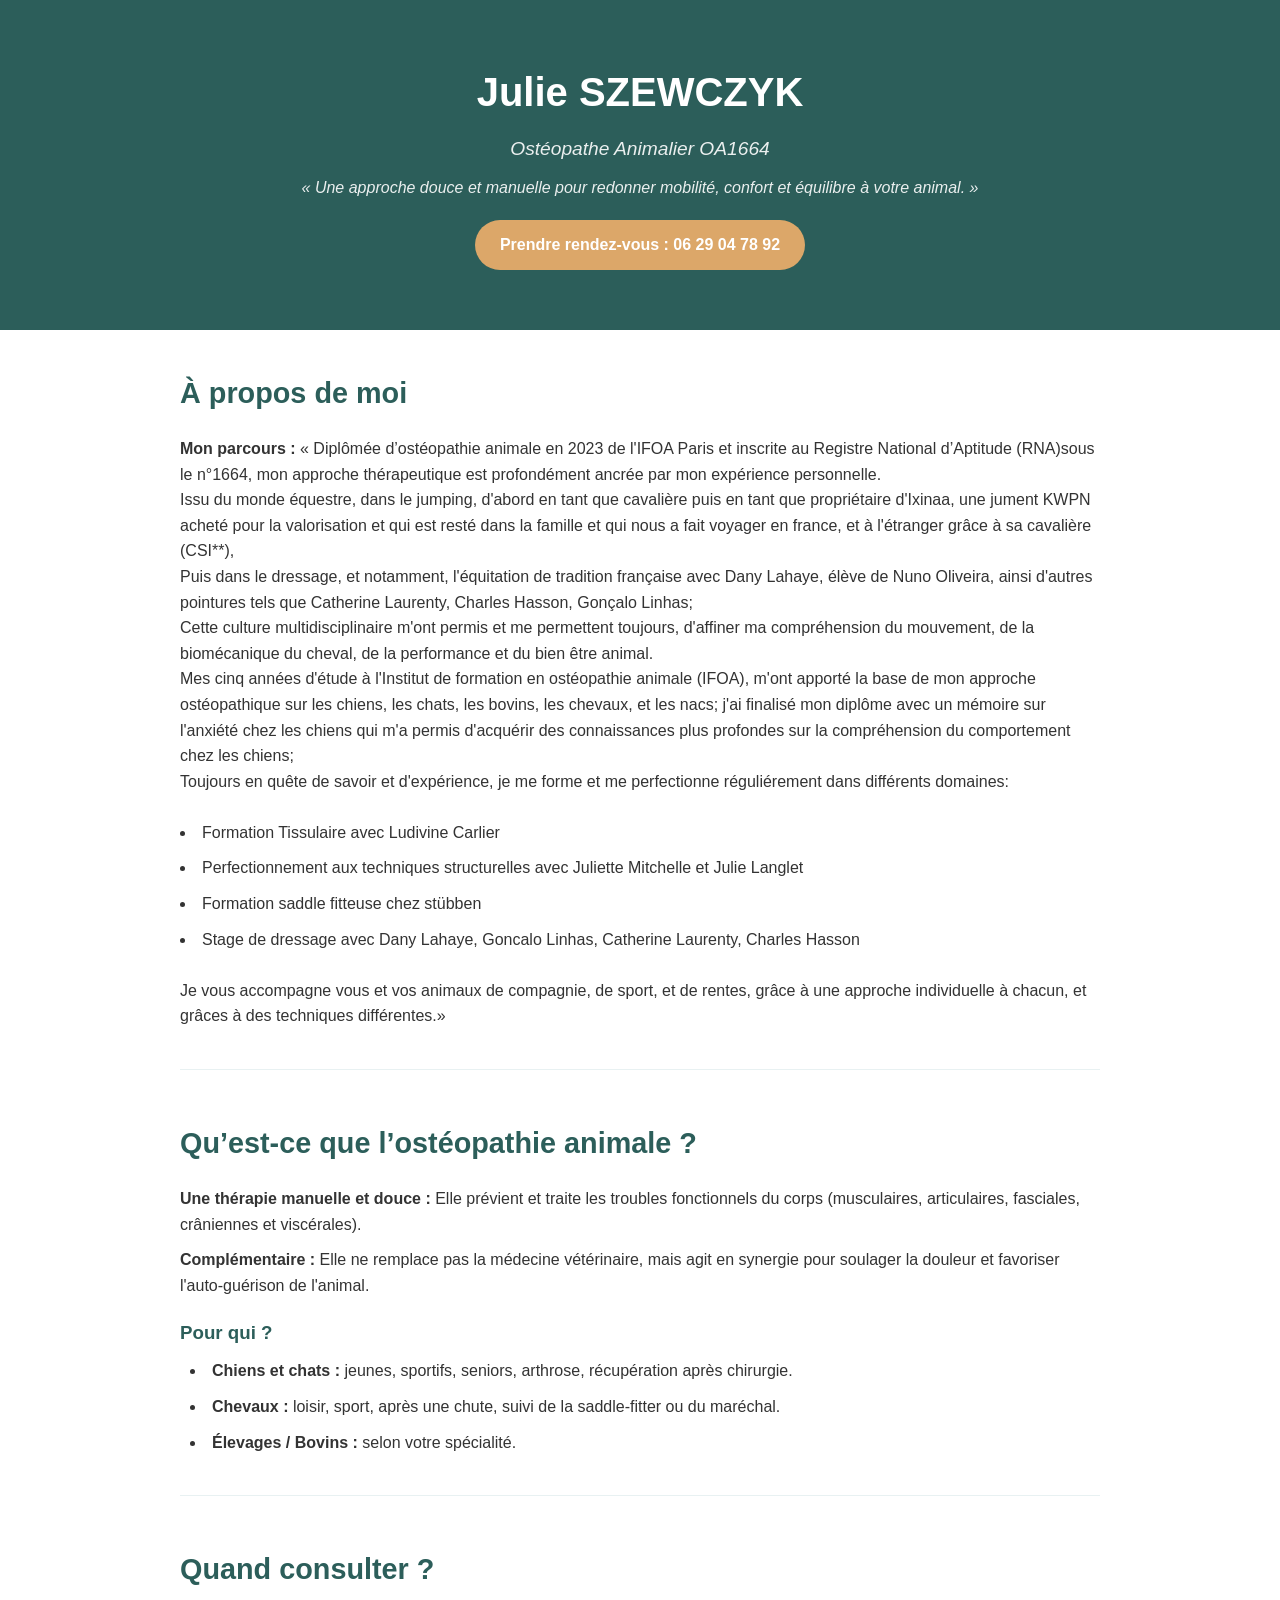
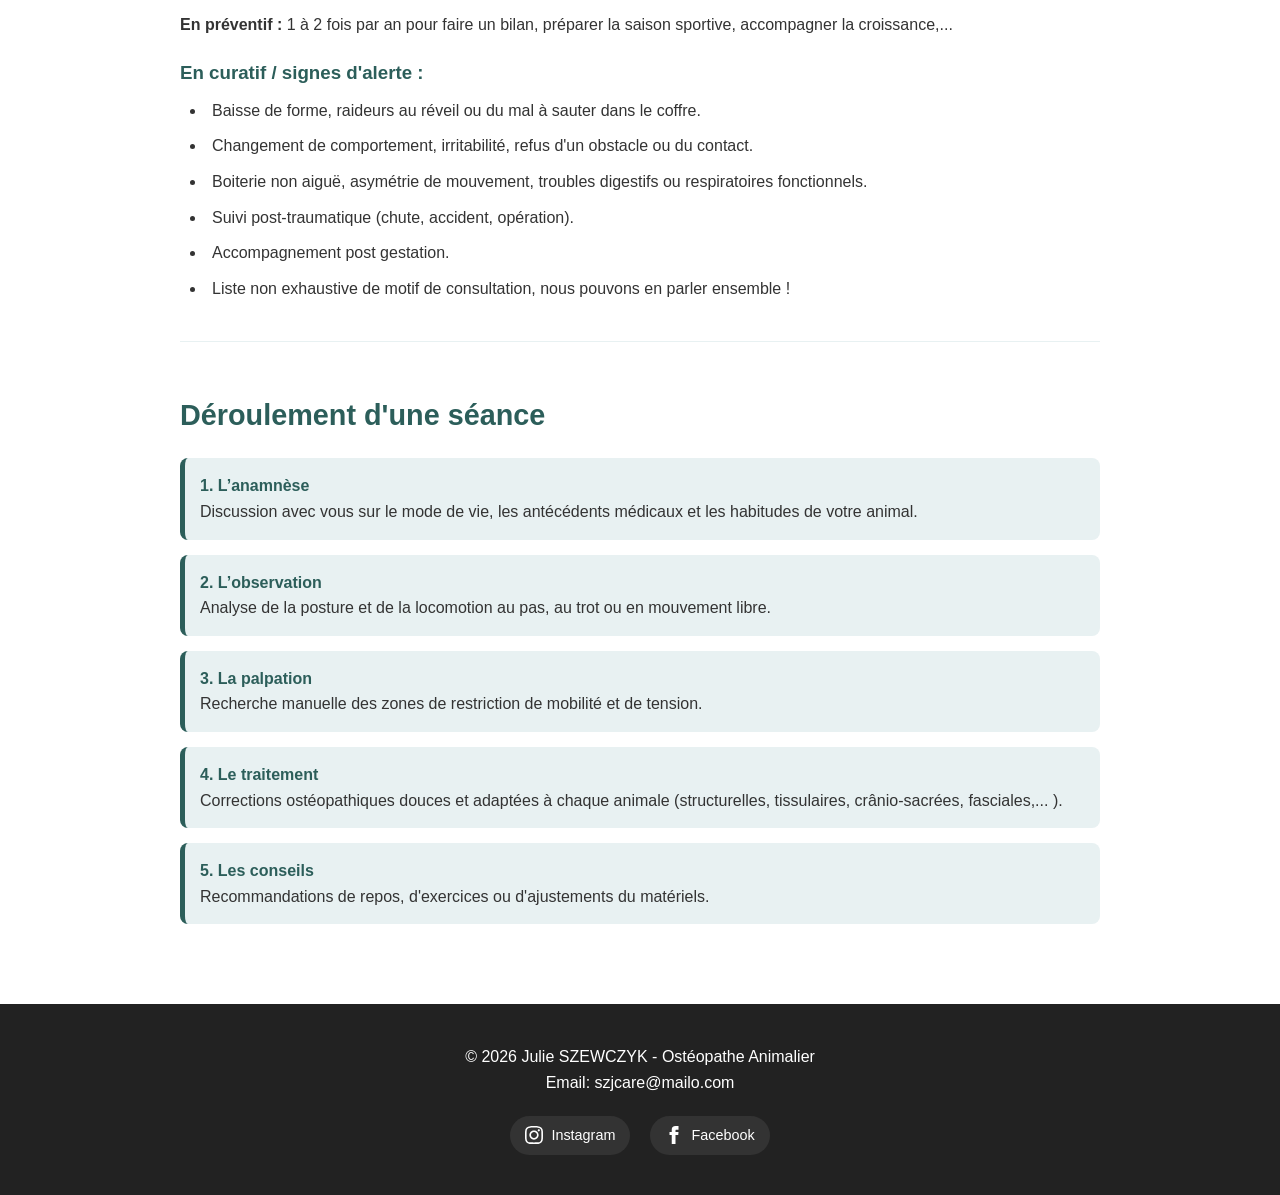
<file: index.html>
<!DOCTYPE html>
<html lang="fr">
<head>
    <meta charset="UTF-8">
    <title>SZJCARE : Ostéopathe Animalier sur Amiens</title>
    <meta name="description" content="Ostéopathe animalier diplômé IFOA. basé près d'Amiens et de Montreuil-sur-Mer. Se déplace dans les hauts de France et la Belgique">
    <meta name="viewport" content="width=device-width, initial-scale=1.0">
    <style>
        :root {
            --primary: #2c5e5a;
            --secondary: #e8f1f2;
            --text: #333333;
            --light: #ffffff;
            --accent: #dca769;
        }
        * {
            box-sizing: border-box;
            margin: 0;
            padding: 0;
        }
        body {
            font-family: 'Segoe UI', Tahoma, Geneva, Verdana, sans-serif;
            line-height: 1.6;
            color: var(--text);
            background-color: var(--light);
        }
        header {
            background-color: var(--primary);
            color: var(--light);
            padding: 60px 20px;
            text-align: center;
        }
        header h1 {
            font-size: 2.5rem;
            margin-bottom: 10px;
        }
        header p {
            font-size: 1.2rem;
            font-style: italic;
            opacity: 0.9;
        }
        .cta-btn {
            display: inline-block;
            background-color: var(--accent);
            color: var(--light);
            padding: 12px 25px;
            text-decoration: none;
            border-radius: 25px;
            font-weight: bold;
            margin-top: 20px;
            transition: background 0.3s;
        }
        .cta-btn:hover {
            background-color: #c79255;
        }
        .container {
            max-width: 960px;
            margin: 40px auto;
            padding: 0 20px;
        }
        section {
            margin-bottom: 50px;
            padding-bottom: 30px;
            border-bottom: 1px solid var(--secondary);
        }
        section:last-child {
            border-bottom: none;
        }
        h2 {
            color: var(--primary);
            margin-bottom: 20px;
            font-size: 1.8rem;
        }
        ul {
            list-style-position: inside;
            margin-left: 10px;
        }
        li {
            margin-bottom: 10px;
        }
        .steps {
            display: flex;
            flex-direction: column;
            gap: 15px;
        }
        .step-item {
            background: var(--secondary);
            padding: 15px;
            border-radius: 8px;
            border-left: 5px solid var(--primary);
        }
        .step-title {
            font-weight: bold;
            color: var(--primary);
        }
        .tarifs-box {
            background: var(--secondary);
            padding: 20px;
            border-radius: 8px;
            margin-top: 20px;
        }
        .tarifs-box p {
            margin-bottom: 10px;
            font-size: 1.1rem;
        }
        footer {
            background: #222;
            color: var(--light);
            text-align: center;
            padding: 40px 20px;
            margin-top: 50px;
        }
        .social-icons {
            margin-top: 20px;
            display: flex;
            justify-content: center;
            gap: 20px;
        }
        .social-icons a {
            color: var(--light);
            text-decoration: none;
            display: inline-flex;
            align-items: center;
            gap: 8px;
            background: #333;
            padding: 8px 15px;
            border-radius: 20px;
            font-size: 0.9rem;
            transition: background 0.3s;
        }
        .social-icons a:hover {
            background: var(--accent);
        }
        .social-icons svg {
            width: 18px;
            height: 18px;
            fill: currentColor;
        }
    </style>
</head>
<body>

    <header>
        <h1>Julie SZEWCZYK</h1>
        <p>Ostéopathe Animalier OA1664</p>
        <p style="font-size: 1rem; margin-top: 10px;">« Une approche douce et manuelle pour redonner mobilité, confort et équilibre à votre animal. »</p>
        <a href="tel:0629047892" class="cta-btn">Prendre rendez-vous : 06 29 04 78 92</a>
    </header>

    <div class="container">
	        <section id="a-propos">
            <h2>À propos de moi</h2>
            <p><strong>Mon parcours :</strong> 
			« Diplômée d’ostéopathie animale en 2023 de l'IFOA Paris et inscrite au Registre National d’Aptitude (RNA)sous le n°1664, mon approche thérapeutique est profondément ancrée par mon expérience personnelle. <p>Issu du monde équestre, dans le jumping, d'abord en tant que cavalière puis en tant que propriétaire d'Ixinaa, une jument KWPN acheté pour la valorisation et qui est resté dans la famille et qui nous a fait voyager en france, et à l'étranger grâce à sa cavalière (CSI**), <br>Puis dans le dressage, et notamment, l'équitation de tradition française avec Dany Lahaye, élève de Nuno Oliveira, ainsi d'autres pointures tels que Catherine Laurenty, Charles Hasson, Gonçalo Linhas;<p> Cette culture multidisciplinaire m'ont permis et me permettent toujours, d'affiner ma compréhension du mouvement, de la biomécanique du cheval, de la performance et du bien être animal.<p> Mes cinq années d'étude à l'Institut de formation en ostéopathie animale (IFOA), m'ont apporté la base de mon approche ostéopathique sur les chiens, les chats, les bovins, les chevaux, et les nacs; j'ai finalisé mon diplôme avec un mémoire sur l'anxiété chez les chiens qui m'a permis d'acquérir des connaissances plus profondes sur la compréhension du comportement chez les chiens; <p>Toujours en quête de savoir et d'expérience, je me forme et me perfectionne réguliérement dans différents domaines:
<p><br><li>Formation Tissulaire avec Ludivine Carlier
<p><li>Perfectionnement aux techniques structurelles avec Juliette Mitchelle et Julie Langlet
<p><li>Formation saddle fitteuse chez stübben
<p><li>Stage de dressage avec Dany Lahaye, Goncalo Linhas, Catherine Laurenty, Charles Hasson
<p><br>Je vous accompagne vous et vos animaux de compagnie, de sport, et de rentes, grâce à une approche individuelle à chacun, et grâces à des techniques différentes.»

        </section>

        <section id="presentation">
            <h2>Qu’est-ce que l’ostéopathie animale ?</h2>
            <p><strong>Une thérapie manuelle et douce :</strong> Elle prévient et traite les troubles fonctionnels du corps (musculaires, articulaires, fasciales, crâniennes et viscérales).</p>
            <p style="margin-top: 10px;"><strong>Complémentaire :</strong> Elle ne remplace pas la médecine vétérinaire, mais agit en synergie pour soulager la douleur et favoriser l'auto-guérison de l'animal.</p>
            <h3 style="margin-top: 20px; color: var(--primary);">Pour qui ?</h3>
            <ul style="margin-top: 10px;">
                <li><strong>Chiens et chats :</strong> jeunes, sportifs, seniors, arthrose, récupération après chirurgie.</li>
                <li><strong>Chevaux :</strong> loisir, sport, après une chute, suivi de la saddle-fitter ou du maréchal.</li>
                <li><strong>Élevages / Bovins :</strong> selon votre spécialité.</li>
            </ul>
        </section>

        <section id="quand-consulter">
            <h2>Quand consulter ?</h2>
            <p><strong>En préventif :</strong> 1 à 2 fois par an pour faire un bilan, préparer la saison sportive, accompagner la croissance,...</p>
            <h3 style="margin-top: 20px; color: var(--primary);">En curatif / signes d'alerte :</h3>
            <ul style="margin-top: 10px;">
                <li>Baisse de forme, raideurs au réveil ou du mal à sauter dans le coffre.</li>
                <li>Changement de comportement, irritabilité, refus d'un obstacle ou du contact.</li>
                <li>Boiterie non aiguë, asymétrie de mouvement, troubles digestifs ou respiratoires fonctionnels.</li>
                <li>Suivi post-traumatique (chute, accident, opération).</li>
				<li>Accompagnement post gestation. </li>
				<li>Liste non exhaustive de motif de consultation, nous pouvons en parler ensemble ! </li>
            </ul>
        </section>

        <section id="deroulement">
            <h2>Déroulement d'une séance</h2>
            <div class="steps">
                <div class="step-item">
                    <div class="step-title">1. L’anamnèse</div>
                    <p>Discussion avec vous sur le mode de vie, les antécédents médicaux et les habitudes de votre animal.</p>
                </div>
                <div class="step-item">
                    <div class="step-title">2. L’observation</div>
                    <p>Analyse de la posture et de la locomotion au pas, au trot ou en mouvement libre.</p>
                </div>
                <div class="step-item">
                    <div class="step-title">3. La palpation</div>
                    <p>Recherche manuelle des zones de restriction de mobilité et de tension.</p>
                </div>
                <div class="step-item">
                    <div class="step-title">4. Le traitement</div>
                    <p>Corrections ostéopathiques douces et adaptées à chaque animale (structurelles, tissulaires, crânio-sacrées, fasciales,... ).</p>
                </div>
                <div class="step-item">
                    <div class="step-title">5. Les conseils</div>
                    <p>Recommandations de repos, d'exercices ou d'ajustements du matériels.</p>
                </div>
            </div>
        </section>
    </div>

    <footer>
        <p>© 2026 Julie SZEWCZYK - Ostéopathe Animalier</p>
        <p>Email: szjcare@mailo.com</p>
        
        <div class="social-icons">
            <!-- Instagram Icon -->
            <a href="https://instagram.com/szjosteo" target="_blank">
                <svg viewBox="0 0 24 24"><path d="M12 2.163c3.204 0 3.584.012 4.85.07 3.252.148 4.771 1.691 4.919 4.919.058 1.265.069 1.645.069 4.849 0 3.205-.012 3.584-.069 4.849-.149 3.225-1.664 4.771-4.919 4.919-1.266.058-1.644.07-4.85.07-3.204 0-3.584-.012-4.849-.07-3.26-.149-4.771-1.699-4.919-4.92-.058-1.265-.07-1.644-.07-4.849 0-3.204.013-3.583.07-4.849.149-3.227 1.664-4.771 4.919-4.919 1.266-.057 1.645-.069 4.849-.069zm0-2c-3.259 0-3.667.014-4.947.072-4.358.2-6.78 2.618-6.98 6.98-.059 1.281-.073 1.689-.073 4.948 0 3.259.014 3.668.072 4.948.2 4.358 2.618 6.78 6.98 6.98 1.281.058 1.689.072 4.948.072 3.259 0 3.668-.014 4.948-.072 4.354-.2 6.782-2.618 6.979-6.98.059-1.28.073-1.689.073-4.948 0-3.259-.014-3.667-.072-4.947-.196-4.354-2.617-6.78-6.979-6.98-1.281-.059-1.69-.073-4.949-.073zm0 5.838c-3.403 0-6.162 2.759-6.162 6.162s2.759 6.163 6.162 6.163 6.162-2.759 6.162-6.163c0-3.403-2.759-6.162-6.162-6.162zm0 10.162c-2.209 0-4-1.79-4-4 0-2.209 1.791-4 4-4s4 1.791 4 4c0 2.21-1.791 4-4 4zm6.406-11.845c-.796 0-1.441.645-1.441 1.44s.645 1.44 1.441 1.44c.795 0 1.439-.645 1.439-1.44s-.644-1.44-1.439-1.44z"/></svg>
                Instagram
            </a>
            <!-- Facebook Icon -->
            <a href="https://facebook.com" target="_blank">
                <svg viewBox="0 0 24 24"><path d="M9 8h-3v4h3v12h5v-12h3.642l.358-4h-4v-1.667c0-.955.192-1.333 1.115-1.333h2.885v-5h-3.808c-3.596 0-5.192 1.583-5.192 4.615v3.385z"/></svg>
                Facebook
            </a>
        </div>
    </footer>

</body>
</html>
</file>
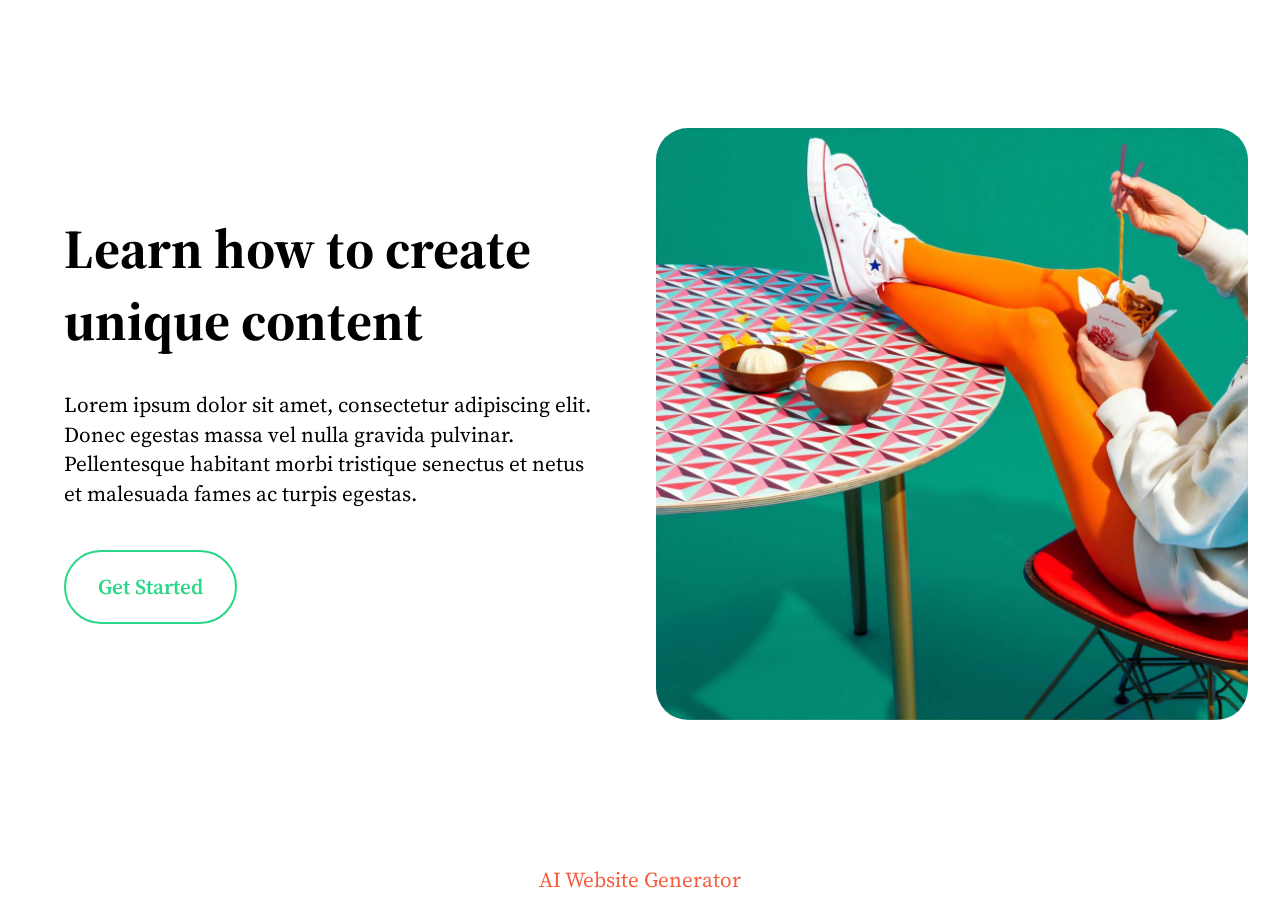
<file: page1.html>
<!DOCTYPE html>
<html  >
<head>
  <!-- Site made with Mobirise Website Builder v5.9.18, https://mobirise.com -->
  <meta charset="UTF-8">
  <meta http-equiv="X-UA-Compatible" content="IE=edge">
  <meta name="generator" content="Mobirise v5.9.18, mobirise.com">
  <meta name="viewport" content="width=device-width, initial-scale=1, minimum-scale=1">
  <link rel="shortcut icon" href="https://r.mobirisesite.com/636348/assets/images/g81f0b564b5ea41507d5e7c0d96d7-h_m02srxjh.jpg" type="image/x-icon">
  <meta name="description" content="">
  
  
  <title><font style="vertical-align: inherit;"><font style="vertical-align: inherit;">Page 1</font></font></title>
  <link rel="stylesheet" href="assets/bootstrap/css/bootstrap.min.css">
  <link rel="stylesheet" href="assets/bootstrap/css/bootstrap-grid.min.css">
  <link rel="stylesheet" href="assets/bootstrap/css/bootstrap-reboot.min.css">
  <link rel="stylesheet" href="assets/theme/css/style.css">
  <link rel="preload" href="https://fonts.googleapis.com/css2?family=Source+Serif+4:wght@400;700&display=swap&display=swap" as="style" onload="this.onload=null;this.rel='stylesheet'">
  <noscript><link rel="stylesheet" href="https://fonts.googleapis.com/css2?family=Source+Serif+4:wght@400;700&display=swap&display=swap"></noscript>
  <link rel="preload" as="style" href="assets/mobirise/css/mbr-additional.css?v=9rmElR"><link rel="stylesheet" href="assets/mobirise/css/mbr-additional.css?v=9rmElR" type="text/css">

  
  
  
</head>
<body>
  
  <section data-bs-version="5.1" class="start article4 cid-um1ini867u" id="article04-0">
	

	
	

	<div class="container">
		<div class="row justify-content-center">
			<div class="col-12 col-md-12 col-lg-6 image-wrapper">
				<img class="w-100" src="assets/images/gallery04.jpg" alt="Mobirise Website Builder">
			</div>
			<div class="col-12 col-md-12 col-lg">
				<div class="text-wrapper align-left">
					<h1 class="mbr-section-title mbr-fonts-style mb-4 display-2">
						<strong>Learn how to create unique content</strong>
					</h1>
					<p class="mbr-text mbr-fonts-style mb-4 display-7">
						Lorem ipsum dolor sit amet, consectetur adipiscing elit. Donec egestas massa vel nulla gravida
						pulvinar. Pellentesque habitant morbi tristique senectus et netus et malesuada fames ac turpis
						egestas.
					</p>
					<div class="mbr-section-btn mt-3">
						<a class="btn btn-lg btn-success-outline display-7" href="https://mobiri.se">Get Started</a>
					</div>
				</div>
			</div>
		</div>
	</div>
</section><section class="display-7" style="padding: 0;align-items: center;justify-content: center;flex-wrap: wrap;    align-content: center;display: flex;position: relative;height: 4rem;"><a href="https://mobiri.se/976619" style="flex: 1 1;height: 4rem;position: absolute;width: 100%;z-index: 1;"><img alt="" style="height: 4rem;" src="[data-uri]"></a><p style="margin: 0;text-align: center;" class="display-7">&#8204;</p><a style="z-index:1" href="https://mobirise.com/builder/ai-website-generator.html">AI Website Generator</a></section><script src="assets/bootstrap/js/bootstrap.bundle.min.js"></script>  <script src="assets/smoothscroll/smooth-scroll.js"></script>  <script src="assets/ytplayer/index.js"></script>  <script src="assets/theme/js/script.js"></script>  
  
  
</body>
</html>
</file>
<file: assets/theme/css/style.css>
@charset "UTF-8";
section {
  background-color: #ffffff;
}

body {
  font-style: normal;
  line-height: 1.5;
  font-weight: 400;
  color: #232323;
  position: relative;
}

button {
  background-color: transparent;
  border-color: transparent;
}

.embla__button,
.carousel-control {
  background-color: #edefea !important;
  opacity: 0.8 !important;
  color: #464845 !important;
  border-color: #edefea !important;
}

.carousel .close,
.modalWindow .close {
  background-color: #edefea !important;
  color: #464845 !important;
  border-color: #edefea !important;
  opacity: 0.8 !important;
}

.carousel .close:hover,
.modalWindow .close:hover {
  opacity: 1 !important;
}

.carousel-indicators li {
  background-color: #edefea !important;
  border: 2px solid #464845 !important;
}

.carousel-indicators li:hover,
.carousel-indicators li:active {
  opacity: 0.8 !important;
}

.embla__button:hover,
.carousel-control:hover {
  background-color: #edefea !important;
  opacity: 1 !important;
}

.modalWindow-video-container {
  height: 80%;
}

section,
.container,
.container-fluid {
  position: relative;
  word-wrap: break-word;
}

a.mbr-iconfont:hover {
  text-decoration: none;
}

.article .lead p,
.article .lead ul,
.article .lead ol,
.article .lead pre,
.article .lead blockquote {
  margin-bottom: 0;
}

a {
  font-style: normal;
  font-weight: 400;
  cursor: pointer;
}
a, a:hover {
  text-decoration: none;
}

.mbr-section-title {
  font-style: normal;
  line-height: 1.3;
}

.mbr-section-subtitle {
  line-height: 1.3;
}

.mbr-text {
  font-style: normal;
  line-height: 1.7;
}

h1,
h2,
h3,
h4,
h5,
h6,
.display-1,
.display-2,
.display-4,
.display-5,
.display-7,
span,
p,
a {
  line-height: 1;
  word-break: break-word;
  word-wrap: break-word;
  font-weight: 400;
}

b,
strong {
  font-weight: bold;
}

input:-webkit-autofill, input:-webkit-autofill:hover, input:-webkit-autofill:focus, input:-webkit-autofill:active {
  transition-delay: 9999s;
  -webkit-transition-property: background-color, color;
  transition-property: background-color, color;
}

textarea[type=hidden] {
  display: none;
}

section {
  background-position: 50% 50%;
  background-repeat: no-repeat;
  background-size: cover;
}
section .mbr-background-video,
section .mbr-background-video-preview {
  position: absolute;
  bottom: 0;
  left: 0;
  right: 0;
  top: 0;
}

.hidden {
  visibility: hidden;
}

.mbr-z-index20 {
  z-index: 20;
}

/*! Base colors */
.mbr-white {
  color: #ffffff;
}

.mbr-black {
  color: #111111;
}

.mbr-bg-white {
  background-color: #ffffff;
}

.mbr-bg-black {
  background-color: #000000;
}

/*! Text-aligns */
.align-left {
  text-align: left;
}

.align-center {
  text-align: center;
}

.align-right {
  text-align: right;
}

/*! Font-weight  */
.mbr-light {
  font-weight: 300;
}

.mbr-regular {
  font-weight: 400;
}

.mbr-semibold {
  font-weight: 500;
}

.mbr-bold {
  font-weight: 700;
}

/*! Media  */
.media-content {
  flex-basis: 100%;
}

.media-container-row {
  display: flex;
  flex-direction: row;
  flex-wrap: wrap;
  justify-content: center;
  align-content: center;
  align-items: start;
}
.media-container-row .media-size-item {
  width: 400px;
}

.media-container-column {
  display: flex;
  flex-direction: column;
  flex-wrap: wrap;
  justify-content: center;
  align-content: center;
  align-items: stretch;
}
.media-container-column > * {
  width: 100%;
}

@media (min-width: 992px) {
  .media-container-row {
    flex-wrap: nowrap;
  }
}
figure {
  margin-bottom: 0;
  overflow: hidden;
}

figure[mbr-media-size] {
  transition: width 0.1s;
}

img,
iframe {
  display: block;
  width: 100%;
}

.card {
  background-color: transparent;
  border: none;
}

.card-box {
  width: 100%;
}

.card-img {
  text-align: center;
  flex-shrink: 0;
  -webkit-flex-shrink: 0;
}

.media {
  max-width: 100%;
  margin: 0 auto;
}

.mbr-figure {
  align-self: center;
}

.media-container > div {
  max-width: 100%;
}

.mbr-figure img,
.card-img img {
  width: 100%;
}

@media (max-width: 991px) {
  .media-size-item {
    width: auto !important;
  }
  .media {
    width: auto;
  }
  .mbr-figure {
    width: 100% !important;
  }
}
/*! Buttons */
.mbr-section-btn {
  margin-left: -0.6rem;
  margin-right: -0.6rem;
  font-size: 0;
}

.btn {
  font-weight: 600;
  border-width: 1px;
  font-style: normal;
  margin: 0.6rem 0.6rem;
  white-space: normal;
  transition: all 0.2s ease-in-out;
  display: inline-flex;
  align-items: center;
  justify-content: center;
  word-break: break-word;
}

.btn-sm {
  font-weight: 600;
  letter-spacing: 0px;
  transition: all 0.3s ease-in-out;
}

.btn-md {
  font-weight: 600;
  letter-spacing: 0px;
  transition: all 0.3s ease-in-out;
}

.btn-lg {
  font-weight: 600;
  letter-spacing: 0px;
  transition: all 0.3s ease-in-out;
}

.btn-form {
  margin: 0;
}
.btn-form:hover {
  cursor: pointer;
}

nav .mbr-section-btn {
  margin-left: 0rem;
  margin-right: 0rem;
}

/*! Btn icon margin */
.btn .mbr-iconfont,
.btn.btn-sm .mbr-iconfont {
  order: 1;
  cursor: pointer;
  margin-left: 0.5rem;
  vertical-align: sub;
}

.btn.btn-md .mbr-iconfont,
.btn.btn-md .mbr-iconfont {
  margin-left: 0.8rem;
}

.mbr-regular {
  font-weight: 400;
}

.mbr-semibold {
  font-weight: 500;
}

.mbr-bold {
  font-weight: 700;
}

[type=submit] {
  -webkit-appearance: none;
}

/*! Full-screen */
.mbr-fullscreen .mbr-overlay {
  min-height: 100vh;
}

.mbr-fullscreen {
  display: flex;
  display: -moz-flex;
  display: -ms-flex;
  display: -o-flex;
  align-items: center;
  min-height: 100vh;
  padding-top: 3rem;
  padding-bottom: 3rem;
}

/*! Map */
.map {
  height: 25rem;
  position: relative;
}
.map iframe {
  width: 100%;
  height: 100%;
}

/*! Scroll to top arrow */
.mbr-arrow-up {
  bottom: 25px;
  right: 90px;
  position: fixed;
  text-align: right;
  z-index: 5000;
  color: #ffffff;
  font-size: 22px;
}

.mbr-arrow-up a {
  background: rgba(0, 0, 0, 0.2);
  border-radius: 50%;
  color: #fff;
  display: inline-block;
  height: 60px;
  width: 60px;
  border: 2px solid #fff;
  outline-style: none !important;
  position: relative;
  text-decoration: none;
  transition: all 0.3s ease-in-out;
  cursor: pointer;
  text-align: center;
}
.mbr-arrow-up a:hover {
  background-color: rgba(0, 0, 0, 0.4);
}
.mbr-arrow-up a i {
  line-height: 60px;
}

.mbr-arrow-up-icon {
  display: block;
  color: #fff;
}

.mbr-arrow-up-icon::before {
  content: "›";
  display: inline-block;
  font-family: serif;
  font-size: 22px;
  line-height: 1;
  font-style: normal;
  position: relative;
  top: 6px;
  left: -4px;
  transform: rotate(-90deg);
}

/*! Arrow Down */
.mbr-arrow {
  position: absolute;
  bottom: 45px;
  left: 50%;
  width: 60px;
  height: 60px;
  cursor: pointer;
  background-color: rgba(80, 80, 80, 0.5);
  border-radius: 50%;
  transform: translateX(-50%);
}
@media (max-width: 767px) {
  .mbr-arrow {
    display: none;
  }
}
.mbr-arrow > a {
  display: inline-block;
  text-decoration: none;
  outline-style: none;
  animation: arrowdown 1.7s ease-in-out infinite;
  color: #ffffff;
}
.mbr-arrow > a > i {
  position: absolute;
  top: -2px;
  left: 15px;
  font-size: 2rem;
}

#scrollToTop a i::before {
  content: "";
  position: absolute;
  display: block;
  border-bottom: 2.5px solid #fff;
  border-left: 2.5px solid #fff;
  width: 27.8%;
  height: 27.8%;
  left: 50%;
  top: 51%;
  transform: translateY(-30%) translateX(-50%) rotate(135deg);
}

@keyframes arrowdown {
  0% {
    transform: translateY(0px);
  }
  50% {
    transform: translateY(-5px);
  }
  100% {
    transform: translateY(0px);
  }
}
@media (max-width: 500px) {
  .mbr-arrow-up {
    left: 0;
    right: 0;
    text-align: center;
  }
}
/*Gradients animation*/
@keyframes gradient-animation {
  from {
    background-position: 0% 100%;
    animation-timing-function: ease-in-out;
  }
  to {
    background-position: 100% 0%;
    animation-timing-function: ease-in-out;
  }
}
.bg-gradient {
  background-size: 200% 200%;
  animation: gradient-animation 5s infinite alternate;
  -webkit-animation: gradient-animation 5s infinite alternate;
}

.menu .navbar-brand {
  display: -webkit-flex;
}
.menu .navbar-brand span {
  display: flex;
  display: -webkit-flex;
}
.menu .navbar-brand .navbar-caption-wrap {
  display: -webkit-flex;
}
.menu .navbar-brand .navbar-logo img {
  display: -webkit-flex;
  width: auto;
}
@media (min-width: 768px) and (max-width: 991px) {
  .menu .navbar-toggleable-sm .navbar-nav {
    display: -ms-flexbox;
  }
}
@media (max-width: 991px) {
  .menu .navbar-collapse {
    max-height: 93.5vh;
  }
  .menu .navbar-collapse.show {
    overflow: auto;
  }
}
@media (min-width: 992px) {
  .menu .navbar-nav.nav-dropdown {
    display: -webkit-flex;
  }
  .menu .navbar-toggleable-sm .navbar-collapse {
    display: -webkit-flex !important;
  }
  .menu .collapsed .navbar-collapse {
    max-height: 93.5vh;
  }
  .menu .collapsed .navbar-collapse.show {
    overflow: auto;
  }
}
@media (max-width: 767px) {
  .menu .navbar-collapse {
    max-height: 80vh;
  }
}

.nav-link .mbr-iconfont {
  margin-right: 0.5rem;
}

.navbar {
  display: -webkit-flex;
  -webkit-flex-wrap: wrap;
  -webkit-align-items: center;
  -webkit-justify-content: space-between;
}

.navbar-collapse {
  -webkit-flex-basis: 100%;
  -webkit-flex-grow: 1;
  -webkit-align-items: center;
}

.nav-dropdown .link {
  padding: 0.667em 1.667em !important;
  margin: 0 !important;
}

.nav {
  display: -webkit-flex;
  -webkit-flex-wrap: wrap;
}

.row {
  display: -webkit-flex;
  -webkit-flex-wrap: wrap;
}

.justify-content-center {
  -webkit-justify-content: center;
}

.form-inline {
  display: -webkit-flex;
}

.card-wrapper {
  -webkit-flex: 1;
}

.carousel-control {
  z-index: 10;
  display: -webkit-flex;
}

.carousel-controls {
  display: -webkit-flex;
}

.media {
  display: -webkit-flex;
}

.form-group:focus {
  outline: none;
}

.jq-selectbox__select {
  padding: 7px 0;
  position: relative;
}

.jq-selectbox__dropdown {
  overflow: hidden;
  border-radius: 10px;
  position: absolute;
  top: 100%;
  left: 0 !important;
  width: 100% !important;
}

.jq-selectbox__trigger-arrow {
  right: 0;
  transform: translateY(-50%);
}

.jq-selectbox li {
  padding: 1.07em 0.5em;
}

input[type=range] {
  padding-left: 0 !important;
  padding-right: 0 !important;
}

.modal-dialog,
.modal-content {
  height: 100%;
}

.modal-dialog .carousel-inner {
  height: calc(100vh - 1.75rem);
}
@media (max-width: 575px) {
  .modal-dialog .carousel-inner {
    height: calc(100vh - 1rem);
  }
}

.carousel-item {
  text-align: center;
}

.carousel-item img {
  margin: auto;
}

.navbar-toggler {
  align-self: flex-start;
  padding: 0.25rem 0.75rem;
  font-size: 1.25rem;
  line-height: 1;
  background: transparent;
  border: 1px solid transparent;
  border-radius: 0.25rem;
}

.navbar-toggler:focus,
.navbar-toggler:hover {
  text-decoration: none;
  box-shadow: none;
}

.navbar-toggler-icon {
  display: inline-block;
  width: 1.5em;
  height: 1.5em;
  vertical-align: middle;
  content: "";
  background: no-repeat center center;
  background-size: 100% 100%;
}

.navbar-toggler-left {
  position: absolute;
  left: 1rem;
}

.navbar-toggler-right {
  position: absolute;
  right: 1rem;
}

.card-img {
  width: auto;
}

.menu .navbar.collapsed:not(.beta-menu) {
  flex-direction: column;
}

.carousel-item.active,
.carousel-item-next,
.carousel-item-prev {
  display: flex;
}

.note-air-layout .dropup .dropdown-menu,
.note-air-layout .navbar-fixed-bottom .dropdown .dropdown-menu {
  bottom: initial !important;
}

html,
body {
  height: auto;
  min-height: 100vh;
}

.dropup .dropdown-toggle::after {
  display: none;
}

.form-asterisk {
  font-family: initial;
  position: absolute;
  top: -2px;
  font-weight: normal;
}

.form-control-label {
  position: relative;
  cursor: pointer;
  margin-bottom: 0.357em;
  padding: 0;
}

.alert {
  color: #ffffff;
  border-radius: 0;
  border: 0;
  font-size: 1.1rem;
  line-height: 1.5;
  margin-bottom: 1.875rem;
  padding: 1.25rem;
  position: relative;
  text-align: center;
}
.alert.alert-form::after {
  background-color: inherit;
  bottom: -7px;
  content: "";
  display: block;
  height: 14px;
  left: 50%;
  margin-left: -7px;
  position: absolute;
  transform: rotate(45deg);
  width: 14px;
}

.form-control {
  background-color: #ffffff;
  background-clip: border-box;
  color: #232323;
  line-height: 1rem !important;
  height: auto;
  padding: 1.2rem 2rem;
  transition: border-color 0.25s ease 0s;
  border: 1px solid transparent !important;
  border-radius: 4px;
  box-shadow: rgba(0, 0, 0, 0.07) 0px 1px 1px 0px, rgba(0, 0, 0, 0.07) 0px 1px 3px 0px, rgba(0, 0, 0, 0.03) 0px 0px 0px 1px;
}
.form-active .form-control:invalid {
  border-color: red;
}

.row > * {
  padding-right: 1rem;
  padding-left: 1rem;
}

form .row {
  margin-left: -0.6rem;
  margin-right: -0.6rem;
}
form .row [class*=col] {
  padding-left: 0.6rem;
  padding-right: 0.6rem;
}

form .mbr-section-btn {
  padding-left: 0.6rem;
  padding-right: 0.6rem;
}

form .form-check-input {
  margin-top: 0.5;
}

textarea.form-control {
  line-height: 1.5rem !important;
}

.form-group {
  margin-bottom: 1.2rem;
}

.form-control,
form .btn {
  min-height: 48px;
}

.gdpr-block label span.textGDPR input[name=gdpr] {
  top: 7px;
}

.form-control:focus {
  box-shadow: none;
}

:focus {
  outline: none;
}

.mbr-overlay {
  background-color: #000;
  bottom: 0;
  left: 0;
  opacity: 0.5;
  position: absolute;
  right: 0;
  top: 0;
  z-index: 0;
  pointer-events: none;
}

blockquote {
  font-style: italic;
  padding: 3rem;
  font-size: 1.09rem;
  position: relative;
  border-left: 3px solid;
}

ul,
ol,
pre,
blockquote {
  margin-bottom: 2.3125rem;
}

.mt-4 {
  margin-top: 2rem !important;
}

.mb-4 {
  margin-bottom: 2rem !important;
}

.container,
.container-fluid {
  padding-left: 16px;
  padding-right: 16px;
}

.row {
  margin-left: -16px;
  margin-right: -16px;
}
.row > [class*=col] {
  padding-left: 16px;
  padding-right: 16px;
}

@media (min-width: 992px) {
  .container-fluid {
    padding-left: 32px;
    padding-right: 32px;
  }
}
@media (max-width: 991px) {
  .mbr-container {
    padding-left: 16px;
    padding-right: 16px;
  }
}
.app-video-wrapper > img {
  opacity: 1;
}

.app-video-wrapper {
  background: transparent;
}

.item {
  position: relative;
}

.dropdown-menu .dropdown-menu {
  left: 100%;
}

.dropdown-item + .dropdown-menu {
  display: none;
}

.dropdown-item:hover + .dropdown-menu,
.dropdown-menu:hover {
  display: block;
}

@media (min-aspect-ratio: 16/9) {
  .mbr-video-foreground {
    height: 300% !important;
    top: -100% !important;
  }
}
@media (max-aspect-ratio: 16/9) {
  .mbr-video-foreground {
    width: 300% !important;
    left: -100% !important;
  }
}.engine {
	position: absolute;
	text-indent: -2400px;
	text-align: center;
	padding: 0;
	top: 0;
	left: -2400px;
}
</file>
<file: assets/mobirise/css/mbr-additional.css>
.btn {
  border-width: 2px;
}
img,
.card-wrap,
.card-wrapper,
.video-wrapper,
.mbr-figure iframe,
.google-map iframe,
.slide-content,
.plan,
.card,
.item-wrapper {
  border-radius: 2rem !important;
}
.video-wrapper {
  overflow: hidden;
}
body {
  background-color: #fefae6;
}
body {
  font-family: Source Serif 4;
}
.display-1 {
  font-family: 'Source Serif 4', sans-serif;
  font-size: 5rem;
  line-height: 1;
}
.display-1 > .mbr-iconfont {
  font-size: 6.25rem;
}
.display-2 {
  font-family: 'Source Serif 4', sans-serif;
  font-size: 4rem;
  line-height: 1;
}
.display-2 > .mbr-iconfont {
  font-size: 5rem;
}
.display-4 {
  font-family: 'Source Serif 4', sans-serif;
  font-size: 1.2rem;
  line-height: 1.5;
}
.display-4 > .mbr-iconfont {
  font-size: 1.5rem;
}
.display-5 {
  font-family: 'Source Serif 4', sans-serif;
  font-size: 2.5rem;
  line-height: 1.5;
}
.display-5 > .mbr-iconfont {
  font-size: 3.125rem;
}
.display-7 {
  font-family: 'Source Serif 4', sans-serif;
  font-size: 1.4rem;
  line-height: 1.3;
}
.display-7 > .mbr-iconfont {
  font-size: 1.75rem;
}
/* ---- Fluid typography for mobile devices ---- */
/* 1.4 - font scale ratio ( bootstrap == 1.42857 ) */
/* 100vw - current viewport width */
/* (48 - 20)  48 == 48rem == 768px, 20 == 20rem == 320px(minimal supported viewport) */
/* 0.65 - min scale variable, may vary */
@media (max-width: 992px) {
  .display-1 {
    font-size: 4rem;
  }
}
@media (max-width: 768px) {
  .display-1 {
    font-size: 3.5rem;
    font-size: calc( 2.4rem + (5 - 2.4) * ((100vw - 20rem) / (48 - 20)));
    line-height: calc( 1.1 * (2.4rem + (5 - 2.4) * ((100vw - 20rem) / (48 - 20))));
  }
  .display-2 {
    font-size: 3.2rem;
    font-size: calc( 2.05rem + (4 - 2.05) * ((100vw - 20rem) / (48 - 20)));
    line-height: calc( 1.3 * (2.05rem + (4 - 2.05) * ((100vw - 20rem) / (48 - 20))));
  }
  .display-4 {
    font-size: 0.96rem;
    font-size: calc( 1.07rem + (1.2 - 1.07) * ((100vw - 20rem) / (48 - 20)));
    line-height: calc( 1.4 * (1.07rem + (1.2 - 1.07) * ((100vw - 20rem) / (48 - 20))));
  }
  .display-5 {
    font-size: 2rem;
    font-size: calc( 1.525rem + (2.5 - 1.525) * ((100vw - 20rem) / (48 - 20)));
    line-height: calc( 1.4 * (1.525rem + (2.5 - 1.525) * ((100vw - 20rem) / (48 - 20))));
  }
  .display-7 {
    font-size: 1.12rem;
    font-size: calc( 1.14rem + (1.4 - 1.14) * ((100vw - 20rem) / (48 - 20)));
    line-height: calc( 1.4 * (1.14rem + (1.4 - 1.14) * ((100vw - 20rem) / (48 - 20))));
  }
}
@media (min-width: 992px) and (max-width: 1400px) {
  .display-1 {
    font-size: 3.5rem;
    font-size: calc( 2.4rem + (5 - 2.4) * ((100vw - 62rem) / (87 - 62)));
    line-height: calc( 1.1 * (2.4rem + (5 - 2.4) * ((100vw - 62rem) / (87 - 62))));
  }
  .display-2 {
    font-size: 3.2rem;
    font-size: calc( 2.05rem + (4 - 2.05) * ((100vw - 62rem) / (87 - 62)));
    line-height: calc( 1.3 * (2.05rem + (4 - 2.05) * ((100vw - 62rem) / (87 - 62))));
  }
  .display-4 {
    font-size: 0.96rem;
    font-size: calc( 1.07rem + (1.2 - 1.07) * ((100vw - 62rem) / (87 - 62)));
    line-height: calc( 1.4 * (1.07rem + (1.2 - 1.07) * ((100vw - 62rem) / (87 - 62))));
  }
  .display-5 {
    font-size: 2rem;
    font-size: calc( 1.525rem + (2.5 - 1.525) * ((100vw - 62rem) / (87 - 62)));
    line-height: calc( 1.4 * (1.525rem + (2.5 - 1.525) * ((100vw - 62rem) / (87 - 62))));
  }
  .display-7 {
    font-size: 1.12rem;
    font-size: calc( 1.14rem + (1.4 - 1.14) * ((100vw - 62rem) / (87 - 62)));
    line-height: calc( 1.4 * (1.14rem + (1.4 - 1.14) * ((100vw - 62rem) / (87 - 62))));
  }
}
/* Buttons */
.btn {
  padding: 1.25rem 2rem;
  border-radius: 4px;
}
@media (max-width: 767px) {
  .btn {
    padding: 0.75rem 1.5rem;
  }
}
.btn-sm {
  padding: 0.6rem 1.2rem;
  border-radius: 4px;
}
.btn-md {
  padding: 0.6rem 1.2rem;
  border-radius: 4px;
}
.btn-lg {
  padding: 1.25rem 2rem;
  border-radius: 4px;
}
.bg-primary {
  background-color: #f55d3e !important;
}
.bg-success {
  background-color: #29d786 !important;
}
.bg-info {
  background-color: #0eccf2 !important;
}
.bg-warning {
  background-color: #ffc001 !important;
}
.bg-danger {
  background-color: #d92738 !important;
}
.btn-primary,
.btn-primary:active {
  background-color: #f55d3e !important;
  border-color: #f55d3e !important;
  color: #ffffff !important;
  box-shadow: none;
}
.btn-primary:hover,
.btn-primary:focus,
.btn-primary.focus,
.btn-primary.active {
  color: inherit;
  background-color: #f8866e !important;
  border-color: #f8866e !important;
  box-shadow: none;
}
.btn-primary.disabled,
.btn-primary:disabled {
  color: #ffffff !important;
  background-color: #f8866e !important;
  border-color: #f8866e !important;
}
.btn-secondary,
.btn-secondary:active {
  background-color: #4d5e85 !important;
  border-color: #4d5e85 !important;
  color: #ffffff !important;
  box-shadow: none;
}
.btn-secondary:hover,
.btn-secondary:focus,
.btn-secondary.focus,
.btn-secondary.active {
  color: inherit;
  background-color: #6175a4 !important;
  border-color: #6175a4 !important;
  box-shadow: none;
}
.btn-secondary.disabled,
.btn-secondary:disabled {
  color: #ffffff !important;
  background-color: #6175a4 !important;
  border-color: #6175a4 !important;
}
.btn-info,
.btn-info:active {
  background-color: #0eccf2 !important;
  border-color: #0eccf2 !important;
  color: #ffffff !important;
  box-shadow: none;
}
.btn-info:hover,
.btn-info:focus,
.btn-info.focus,
.btn-info.active {
  color: inherit;
  background-color: #3ed6f5 !important;
  border-color: #3ed6f5 !important;
  box-shadow: none;
}
.btn-info.disabled,
.btn-info:disabled {
  color: #ffffff !important;
  background-color: #3ed6f5 !important;
  border-color: #3ed6f5 !important;
}
.btn-success,
.btn-success:active {
  background-color: #29d786 !important;
  border-color: #29d786 !important;
  color: #ffffff !important;
  box-shadow: none;
}
.btn-success:hover,
.btn-success:focus,
.btn-success.focus,
.btn-success.active {
  color: inherit;
  background-color: #54df9e !important;
  border-color: #54df9e !important;
  box-shadow: none;
}
.btn-success.disabled,
.btn-success:disabled {
  color: #ffffff !important;
  background-color: #54df9e !important;
  border-color: #54df9e !important;
}
.btn-warning,
.btn-warning:active {
  background-color: #ffc001 !important;
  border-color: #ffc001 !important;
  color: #ffffff !important;
  box-shadow: none;
}
.btn-warning:hover,
.btn-warning:focus,
.btn-warning.focus,
.btn-warning.active {
  color: inherit;
  background-color: #ffcd34 !important;
  border-color: #ffcd34 !important;
  box-shadow: none;
}
.btn-warning.disabled,
.btn-warning:disabled {
  color: #ffffff !important;
  background-color: #ffcd34 !important;
  border-color: #ffcd34 !important;
}
.btn-danger,
.btn-danger:active {
  background-color: #d92738 !important;
  border-color: #d92738 !important;
  color: #ffffff !important;
  box-shadow: none;
}
.btn-danger:hover,
.btn-danger:focus,
.btn-danger.focus,
.btn-danger.active {
  color: inherit;
  background-color: #e15260 !important;
  border-color: #e15260 !important;
  box-shadow: none;
}
.btn-danger.disabled,
.btn-danger:disabled {
  color: #ffffff !important;
  background-color: #e15260 !important;
  border-color: #e15260 !important;
}
.btn-white,
.btn-white:active {
  background-color: #eff0ec !important;
  border-color: #eff0ec !important;
  color: #757b62 !important;
  box-shadow: none;
}
.btn-white:hover,
.btn-white:focus,
.btn-white.focus,
.btn-white.active {
  color: inherit;
  background-color: #ffffff !important;
  border-color: #ffffff !important;
  box-shadow: none;
}
.btn-white.disabled,
.btn-white:disabled {
  color: #757b62 !important;
  background-color: #ffffff !important;
  border-color: #ffffff !important;
}
.btn-black,
.btn-black:active {
  background-color: #232323 !important;
  border-color: #232323 !important;
  color: #ffffff !important;
  box-shadow: none;
}
.btn-black:hover,
.btn-black:focus,
.btn-black.focus,
.btn-black.active {
  color: inherit;
  background-color: #3d3d3d !important;
  border-color: #3d3d3d !important;
  box-shadow: none;
}
.btn-black.disabled,
.btn-black:disabled {
  color: #ffffff !important;
  background-color: #3d3d3d !important;
  border-color: #3d3d3d !important;
}
.btn-primary-outline,
.btn-primary-outline:active {
  background-color: transparent !important;
  border-color: #f55d3e;
  color: #f55d3e;
}
.btn-primary-outline:hover,
.btn-primary-outline:focus,
.btn-primary-outline.focus,
.btn-primary-outline.active {
  color: #d12c0b !important;
  background-color: transparent !important;
  border-color: #d12c0b !important;
  box-shadow: none !important;
}
.btn-primary-outline.disabled,
.btn-primary-outline:disabled {
  color: #ffffff !important;
  background-color: #f55d3e !important;
  border-color: #f55d3e !important;
}
.btn-secondary-outline,
.btn-secondary-outline:active {
  background-color: transparent !important;
  border-color: #4d5e85;
  color: #4d5e85;
}
.btn-secondary-outline:hover,
.btn-secondary-outline:focus,
.btn-secondary-outline.focus,
.btn-secondary-outline.active {
  color: #2d374e !important;
  background-color: transparent !important;
  border-color: #2d374e !important;
  box-shadow: none !important;
}
.btn-secondary-outline.disabled,
.btn-secondary-outline:disabled {
  color: #ffffff !important;
  background-color: #4d5e85 !important;
  border-color: #4d5e85 !important;
}
.btn-info-outline,
.btn-info-outline:active {
  background-color: transparent !important;
  border-color: #0eccf2;
  color: #0eccf2;
}
.btn-info-outline:hover,
.btn-info-outline:focus,
.btn-info-outline.focus,
.btn-info-outline.active {
  color: #0987a1 !important;
  background-color: transparent !important;
  border-color: #0987a1 !important;
  box-shadow: none !important;
}
.btn-info-outline.disabled,
.btn-info-outline:disabled {
  color: #ffffff !important;
  background-color: #0eccf2 !important;
  border-color: #0eccf2 !important;
}
.btn-success-outline,
.btn-success-outline:active {
  background-color: transparent !important;
  border-color: #29d786;
  color: #29d786;
}
.btn-success-outline:hover,
.btn-success-outline:focus,
.btn-success-outline.focus,
.btn-success-outline.active {
  color: #1b8f59 !important;
  background-color: transparent !important;
  border-color: #1b8f59 !important;
  box-shadow: none !important;
}
.btn-success-outline.disabled,
.btn-success-outline:disabled {
  color: #ffffff !important;
  background-color: #29d786 !important;
  border-color: #29d786 !important;
}
.btn-warning-outline,
.btn-warning-outline:active {
  background-color: transparent !important;
  border-color: #ffc001;
  color: #ffc001;
}
.btn-warning-outline:hover,
.btn-warning-outline:focus,
.btn-warning-outline.focus,
.btn-warning-outline.active {
  color: #a97f00 !important;
  background-color: transparent !important;
  border-color: #a97f00 !important;
  box-shadow: none !important;
}
.btn-warning-outline.disabled,
.btn-warning-outline:disabled {
  color: #ffffff !important;
  background-color: #ffc001 !important;
  border-color: #ffc001 !important;
}
.btn-danger-outline,
.btn-danger-outline:active {
  background-color: transparent !important;
  border-color: #d92738;
  color: #d92738;
}
.btn-danger-outline:hover,
.btn-danger-outline:focus,
.btn-danger-outline.focus,
.btn-danger-outline.active {
  color: #901925 !important;
  background-color: transparent !important;
  border-color: #901925 !important;
  box-shadow: none !important;
}
.btn-danger-outline.disabled,
.btn-danger-outline:disabled {
  color: #ffffff !important;
  background-color: #d92738 !important;
  border-color: #d92738 !important;
}
.btn-black-outline,
.btn-black-outline:active {
  background-color: transparent !important;
  border-color: #232323;
  color: #232323;
}
.btn-black-outline:hover,
.btn-black-outline:focus,
.btn-black-outline.focus,
.btn-black-outline.active {
  color: #000000 !important;
  background-color: transparent !important;
  border-color: #000000 !important;
  box-shadow: none !important;
}
.btn-black-outline.disabled,
.btn-black-outline:disabled {
  color: #ffffff !important;
  background-color: #232323 !important;
  border-color: #232323 !important;
}
.btn-white-outline,
.btn-white-outline:active {
  background-color: transparent !important;
  border-color: #fafafa;
  color: #fafafa;
}
.btn-white-outline:hover,
.btn-white-outline:focus,
.btn-white-outline.focus,
.btn-white-outline.active {
  color: #cfcfcf !important;
  background-color: transparent !important;
  border-color: #cfcfcf !important;
  box-shadow: none !important;
}
.btn-white-outline.disabled,
.btn-white-outline:disabled {
  color: #7a7a7a !important;
  background-color: #fafafa !important;
  border-color: #fafafa !important;
}
.text-primary {
  color: #f55d3e !important;
}
.text-secondary {
  color: #4d5e85 !important;
}
.text-success {
  color: #29d786 !important;
}
.text-info {
  color: #0eccf2 !important;
}
.text-warning {
  color: #ffc001 !important;
}
.text-danger {
  color: #d92738 !important;
}
.text-white {
  color: #fafafa !important;
}
.text-black {
  color: #232323 !important;
}
a.text-primary:hover,
a.text-primary:focus,
a.text-primary.active {
  color: #c3290a !important;
}
a.text-secondary:hover,
a.text-secondary:focus,
a.text-secondary.active {
  color: #283044 !important;
}
a.text-success:hover,
a.text-success:focus,
a.text-success.active {
  color: #188251 !important;
}
a.text-info:hover,
a.text-info:focus,
a.text-info.active {
  color: #087b92 !important;
}
a.text-warning:hover,
a.text-warning:focus,
a.text-warning.active {
  color: #9a7400 !important;
}
a.text-danger:hover,
a.text-danger:focus,
a.text-danger.active {
  color: #831721 !important;
}
a.text-white:hover,
a.text-white:focus,
a.text-white.active {
  color: #c7c7c7 !important;
}
a.text-black:hover,
a.text-black:focus,
a.text-black.active {
  color: #000000 !important;
}
a[class*="text-"]:not(.nav-link):not(.dropdown-item):not([role]):not(.navbar-caption) {
  position: relative;
  background-image: transparent;
  background-size: 10000px 2px;
  background-repeat: no-repeat;
  background-position: 0px 1.2em;
  background-position: -10000px 1.2em;
}
a[class*="text-"]:not(.nav-link):not(.dropdown-item):not([role]):not(.navbar-caption):hover {
  transition: background-position 2s ease-in-out;
  background-image: linear-gradient(currentColor 50%, currentColor 50%);
  background-position: 0px 1.2em;
}
.nav-tabs .nav-link.active {
  color: #f55d3e;
}
.nav-tabs .nav-link:not(.active) {
  color: #232323;
}
.alert-success {
  background-color: #70c770;
}
.alert-info {
  background-color: #0eccf2;
}
.alert-warning {
  background-color: #ffc001;
}
.alert-danger {
  background-color: #d92738;
}
.mbr-section-btn .btn:not(.btn-form) {
  border-radius: 100px;
}
.mbr-gallery-filter li a {
  border-radius: 100px !important;
}
.mbr-gallery-filter li.active .btn {
  background-color: #f55d3e;
  border-color: #f55d3e;
  color: #ffffff;
}
.mbr-gallery-filter li.active .btn:focus {
  box-shadow: none;
}
.nav-tabs .nav-link {
  border-radius: 100px !important;
}
a,
a:hover {
  color: #f55d3e;
}
.mbr-plan-header.bg-primary .mbr-plan-subtitle,
.mbr-plan-header.bg-primary .mbr-plan-price-desc {
  color: #ffffff;
}
.mbr-plan-header.bg-success .mbr-plan-subtitle,
.mbr-plan-header.bg-success .mbr-plan-price-desc {
  color: #d5f7e7;
}
.mbr-plan-header.bg-info .mbr-plan-subtitle,
.mbr-plan-header.bg-info .mbr-plan-price-desc {
  color: #d0f5fc;
}
.mbr-plan-header.bg-warning .mbr-plan-subtitle,
.mbr-plan-header.bg-warning .mbr-plan-price-desc {
  color: #fff3cd;
}
.mbr-plan-header.bg-danger .mbr-plan-subtitle,
.mbr-plan-header.bg-danger .mbr-plan-price-desc {
  color: #f8d4d8;
}
/* Scroll to top button*/
.scrollToTop_wraper {
  display: none;
}
.form-control {
  font-family: 'Source Serif 4', sans-serif;
  font-size: 1.4rem;
  line-height: 1.3;
  font-weight: 400;
  border-radius: 40px !important;
}
.form-control > .mbr-iconfont {
  font-size: 1.75rem;
}
.form-control:hover,
.form-control:focus {
  box-shadow: rgba(0, 0, 0, 0.07) 0px 1px 1px 0px, rgba(0, 0, 0, 0.07) 0px 1px 3px 0px, rgba(0, 0, 0, 0.03) 0px 0px 0px 1px;
  border-color: #f55d3e !important;
}
.form-control:-webkit-input-placeholder {
  font-family: 'Source Serif 4', sans-serif;
  font-size: 1.4rem;
  line-height: 1.3;
  font-weight: 400;
}
.form-control:-webkit-input-placeholder > .mbr-iconfont {
  font-size: 1.75rem;
}
blockquote {
  border-color: #f55d3e;
}
/* Forms */
.mbr-form .input-group-btn .btn {
  border-radius: 100px !important;
}
.mbr-form .input-group-btn .btn:hover {
  box-shadow: 0 10px 40px 0 rgba(0, 0, 0, 0.2);
}
.mbr-form .input-group-btn button[type="submit"] {
  border-radius: 100px !important;
  padding: 1rem 3rem;
}
.mbr-form .input-group-btn button[type="submit"]:hover {
  box-shadow: 0 10px 40px 0 rgba(0, 0, 0, 0.2);
}
.jq-selectbox li:hover,
.jq-selectbox li.selected {
  background-color: #f55d3e;
  color: #ffffff;
}
.jq-number__spin {
  transition: 0.25s ease;
}
.jq-number__spin:hover {
  border-color: #f55d3e;
}
.jq-selectbox .jq-selectbox__trigger-arrow,
.jq-number__spin.minus:after,
.jq-number__spin.plus:after {
  transition: 0.4s;
  border-top-color: #232323;
  border-bottom-color: #232323;
}
.jq-selectbox:hover .jq-selectbox__trigger-arrow,
.jq-number__spin.minus:hover:after,
.jq-number__spin.plus:hover:after {
  border-top-color: #f55d3e;
  border-bottom-color: #f55d3e;
}
.xdsoft_datetimepicker .xdsoft_calendar td.xdsoft_default,
.xdsoft_datetimepicker .xdsoft_calendar td.xdsoft_current,
.xdsoft_datetimepicker .xdsoft_timepicker .xdsoft_time_box > div > div.xdsoft_current {
  color: #ffffff !important;
  background-color: #f55d3e !important;
  box-shadow: none !important;
}
.xdsoft_datetimepicker .xdsoft_calendar td:hover,
.xdsoft_datetimepicker .xdsoft_timepicker .xdsoft_time_box > div > div:hover {
  color: #ffffff !important;
  background: #4d5e85 !important;
  box-shadow: none !important;
}
.lazy-bg {
  background-image: none !important;
}
.lazy-placeholder:not(section),
.lazy-none {
  display: block;
  position: relative;
  padding-bottom: 56.25%;
  width: 100%;
  height: auto;
}
iframe.lazy-placeholder,
.lazy-placeholder:after {
  content: '';
  position: absolute;
  width: 200px;
  height: 200px;
  background: transparent no-repeat center;
  background-size: contain;
  top: 50%;
  left: 50%;
  transform: translateX(-50%) translateY(-50%);
  background-image: url("data:image/svg+xml;charset=UTF-8,%3csvg width='32' height='32' viewBox='0 0 64 64' xmlns='http://www.w3.org/2000/svg' stroke='%23f55d3e' %3e%3cg fill='none' fill-rule='evenodd'%3e%3cg transform='translate(16 16)' stroke-width='2'%3e%3ccircle stroke-opacity='.5' cx='16' cy='16' r='16'/%3e%3cpath d='M32 16c0-9.94-8.06-16-16-16'%3e%3canimateTransform attributeName='transform' type='rotate' from='0 16 16' to='360 16 16' dur='1s' repeatCount='indefinite'/%3e%3c/path%3e%3c/g%3e%3c/g%3e%3c/svg%3e");
}
section.lazy-placeholder:after {
  opacity: 0.5;
}
body {
  overflow-x: hidden;
}
a {
  transition: color 0.6s;
}
@media (max-width: 1400px) {
  .container {
    max-width: 100%;
  }
}
@media (max-width: 1400px) and (min-width: 768px) {
  .container {
    padding-left: 32px;
    padding-right: 32px;
  }
}
@media (max-width: 1400px) and (min-width: 768px) {
  .container-fluid {
    padding-left: 32px;
    padding-right: 32px;
  }
}
@media (max-width: 767px) {
  .container-fluid {
    padding-left: 16px;
    padding-right: 16px;
  }
}
.cid-um1gnE7umg {
  z-index: 1000;
  width: 100%;
  position: relative;
}
.cid-um1gnE7umg .dropdown-item:before {
  font-family: Moririse2 !important;
  content: "\e966";
  display: inline-block;
  width: 0;
  position: absolute;
  left: 1rem;
  top: 0.5rem;
  margin-right: 0.5rem;
  line-height: 1;
  font-size: inherit;
  vertical-align: middle;
  text-align: center;
  overflow: hidden;
  transform: scale(0, 1);
  transition: all 0.25s ease-in-out;
}
@media (max-width: 767px) {
  .cid-um1gnE7umg .navbar-toggler {
    transform: scale(0.8);
  }
}
.cid-um1gnE7umg .navbar-brand {
  flex-shrink: 0;
  align-items: center;
  margin-right: 0;
  padding: 10px 0;
  transition: all 0.3s;
  word-break: break-word;
  z-index: 1;
}
.cid-um1gnE7umg .navbar-brand img {
  max-width: 100%;
  max-height: 100%;
}
.cid-um1gnE7umg .navbar-brand .navbar-caption {
  line-height: inherit !important;
}
.cid-um1gnE7umg .navbar-brand .navbar-logo a {
  outline: none;
}
.cid-um1gnE7umg .navbar-nav {
  margin: auto;
  margin-left: 0;
  margin-left: auto;
}
.cid-um1gnE7umg .navbar-nav .nav-item {
  padding: 0 !important;
  transition: 0.3s all !important;
}
.cid-um1gnE7umg .navbar-nav .nav-item .nav-link {
  padding: 16px !important;
  margin: 0 !important;
  border-radius: 1rem !important;
  transition: 0.3s all !important;
}
.cid-um1gnE7umg .navbar-nav .nav-item .nav-link:hover {
  background-color: rgba(27, 31, 10, 0.06);
}
.cid-um1gnE7umg .navbar-nav .open .nav-link::after {
  transform: rotate(180deg);
}
@media (min-width: 992px) {
  .cid-um1gnE7umg .navbar-nav .open .nav-link::before {
    content: "";
    width: 100%;
    height: 20px;
    top: 100%;
    background: transparent;
    position: absolute;
  }
}
.cid-um1gnE7umg .navbar-nav .dropdown-item {
  padding: 12px !important;
  border-radius: 0.5rem !important;
  margin: 0 8px !important;
  transition: 0.3s all !important;
}
.cid-um1gnE7umg .navbar-nav .dropdown-item:hover {
  background-color: rgba(27, 31, 10, 0.06);
}
@media (min-width: 992px) {
  .cid-um1gnE7umg .navbar-nav {
    padding-left: 1.5rem;
  }
}
.cid-um1gnE7umg .nav-link {
  width: fit-content;
  position: relative;
}
.cid-um1gnE7umg .navbar-logo {
  margin: 0 !important;
}
@media (max-width: 767px) {
  .cid-um1gnE7umg .navbar-logo {
    padding-left: 0;
  }
}
.cid-um1gnE7umg .navbar-caption {
  padding-left: 1rem;
  padding-right: 0.5rem;
}
@media (max-width: 767px) {
  .cid-um1gnE7umg .nav-dropdown {
    padding-bottom: 0.5rem;
  }
}
.cid-um1gnE7umg .nav-dropdown .link.dropdown-toggle::after {
  margin-left: 0.5rem;
  margin-top: 0.2rem;
  transition: 0.3s all;
}
.cid-um1gnE7umg .container {
  display: flex;
  height: 90px;
  padding: 0.5rem 0.6rem;
  flex-wrap: nowrap;
  background: rgba(255, 255, 255, 0.8) !important;
  left: 0;
  right: 0;
  -webkit-box-pack: justify;
  -ms-flex-pack: justify;
  justify-content: flex-end;
  -webkit-box-align: center;
  -webkit-align-items: center;
  -ms-flex-align: center;
  align-items: center;
  border-radius: 100vw;
  margin-top: 1rem;
  background-color: #ffffff;
  box-shadow: 0 30px 60px 0 rgba(27, 31, 10, 0.08);
}
@media (max-width: 992px) {
  .cid-um1gnE7umg .container {
    padding-right: 2rem;
  }
}
@media (max-width: 767px) {
  .cid-um1gnE7umg .container {
    width: 95%;
    height: 56px !important;
    padding-right: 1rem;
    margin-top: 0rem;
  }
}
.cid-um1gnE7umg .iconfont-wrapper {
  color: #000000 !important;
  font-size: 1.5rem;
  padding-right: 0.5rem;
}
.cid-um1gnE7umg .dropdown-menu {
  flex-wrap: wrap;
  flex-direction: column;
  max-width: 100%;
  padding: 12px 4px !important;
  border-radius: 1.5rem;
  transition: 0.3s all !important;
  min-width: auto;
  background: #ffffff;
  background: rgba(255, 255, 255, 0.8) !important;
}
.cid-um1gnE7umg .nav-item:focus,
.cid-um1gnE7umg .nav-link:focus {
  outline: none;
}
.cid-um1gnE7umg .dropdown .dropdown-menu .dropdown-item {
  width: auto;
  transition: all 0.25s ease-in-out;
}
.cid-um1gnE7umg .dropdown .dropdown-menu .dropdown-item::after {
  right: 0.5rem;
}
.cid-um1gnE7umg .dropdown .dropdown-menu .dropdown-item .mbr-iconfont {
  margin-right: 0.5rem;
  vertical-align: sub;
}
.cid-um1gnE7umg .dropdown .dropdown-menu .dropdown-item .mbr-iconfont:before {
  display: inline-block;
  transform: scale(1, 1);
  transition: all 0.25s ease-in-out;
}
.cid-um1gnE7umg .collapsed .dropdown-menu .dropdown-item:before {
  display: none;
}
.cid-um1gnE7umg .collapsed .dropdown .dropdown-menu .dropdown-item {
  padding: 0.235em 1.5em 0.235em 1.5em !important;
  transition: none;
  margin: 0 !important;
}
.cid-um1gnE7umg .navbar {
  min-height: 90px;
  transition: all 0.3s;
  border-bottom: 1px solid transparent;
  background: transparent !important;
  padding: 0 !important;
  border: none !important;
  box-shadow: none !important;
  border-radius: 0 !important;
}
.cid-um1gnE7umg .navbar.opened {
  transition: all 0.3s;
}
.cid-um1gnE7umg .navbar .dropdown-item {
  padding: 0.5rem 1.8rem;
}
.cid-um1gnE7umg .navbar .navbar-logo img {
  min-width: 6rem;
  object-fit: cover;
}
.cid-um1gnE7umg .navbar .navbar-collapse {
  z-index: 1;
  justify-content: flex-end;
}
.cid-um1gnE7umg .navbar.collapsed {
  justify-content: center;
}
.cid-um1gnE7umg .navbar.collapsed .nav-item .nav-link::before {
  display: none;
}
.cid-um1gnE7umg .navbar.collapsed.opened .dropdown-menu {
  top: 0;
}
@media (min-width: 992px) {
  .cid-um1gnE7umg .navbar.collapsed.opened:not(.navbar-short) .navbar-collapse {
    max-height: calc(98.5vh - 4.3rem);
  }
}
.cid-um1gnE7umg .navbar.collapsed .dropdown-menu .dropdown-submenu {
  left: 0 !important;
}
.cid-um1gnE7umg .navbar.collapsed .dropdown-menu .dropdown-item:after {
  right: auto;
}
.cid-um1gnE7umg .navbar.collapsed .dropdown-menu .dropdown-toggle[data-toggle="dropdown-submenu"]:after {
  margin-left: 0.5rem;
  margin-top: 0.2rem;
  border-top: 0.35em solid;
  border-right: 0.35em solid transparent;
  border-left: 0.35em solid transparent;
  border-bottom: 0;
  top: 41%;
}
.cid-um1gnE7umg .navbar.collapsed ul.navbar-nav li {
  margin: auto;
}
.cid-um1gnE7umg .navbar.collapsed .dropdown-menu .dropdown-item {
  padding: 0.25rem 1.5rem;
  text-align: center;
}
.cid-um1gnE7umg .navbar.collapsed .icons-menu {
  padding-left: 0;
  padding-right: 0;
  padding-top: 0.5rem;
  padding-bottom: 0.5rem;
}
@media (max-width: 767px) {
  .cid-um1gnE7umg .navbar {
    min-height: 72px;
  }
  .cid-um1gnE7umg .navbar .navbar-logo img {
    height: 2.5rem !important;
    min-width: 2.5rem !important;
  }
}
@media (max-width: 991px) {
  .cid-um1gnE7umg .navbar .nav-item .nav-link::before {
    display: none;
  }
  .cid-um1gnE7umg .navbar.opened .dropdown-menu {
    top: 0;
  }
  .cid-um1gnE7umg .navbar .dropdown-menu .dropdown-submenu {
    left: 0 !important;
  }
  .cid-um1gnE7umg .navbar .dropdown-menu .dropdown-item:after {
    right: auto;
  }
  .cid-um1gnE7umg .navbar .dropdown-menu .dropdown-toggle[data-toggle="dropdown-submenu"]:after {
    margin-left: 0.5rem;
    margin-top: 0.2rem;
    border-top: 0.35em solid;
    border-right: 0.35em solid transparent;
    border-left: 0.35em solid transparent;
    border-bottom: 0;
    top: 40%;
  }
  .cid-um1gnE7umg .navbar .dropdown-menu .dropdown-item {
    padding: 0.25rem 1.5rem !important;
    text-align: center;
  }
  .cid-um1gnE7umg .navbar .navbar-brand {
    flex-shrink: initial;
    flex-basis: auto;
    word-break: break-word;
    padding-right: 10px;
  }
  .cid-um1gnE7umg .navbar .navbar-toggler {
    flex-basis: auto;
  }
  .cid-um1gnE7umg .navbar .icons-menu {
    padding-left: 0;
    padding-top: 0.5rem;
    padding-bottom: 0.5rem;
  }
}
.cid-um1gnE7umg .navbar.navbar-short .navbar-logo img {
  height: 2rem;
}
.cid-um1gnE7umg .dropdown-item.active,
.cid-um1gnE7umg .dropdown-item:active {
  background-color: transparent;
}
.cid-um1gnE7umg .navbar-expand-lg .navbar-nav .nav-link {
  padding: 0;
}
.cid-um1gnE7umg .nav-dropdown .link.dropdown-toggle {
  margin-right: 1.667em;
}
.cid-um1gnE7umg .nav-dropdown .link.dropdown-toggle[aria-expanded="true"] {
  margin-right: 0;
  padding: 0.667em 1.667em;
}
.cid-um1gnE7umg .navbar.navbar-expand-lg .dropdown .dropdown-menu {
  background: #ffffff;
}
.cid-um1gnE7umg .navbar.navbar-expand-lg .dropdown .dropdown-menu .dropdown-submenu {
  margin: 0;
  left: 105%;
  transform: none;
  top: -12px;
}
.cid-um1gnE7umg .navbar .dropdown.open > .dropdown-menu {
  display: flex;
}
.cid-um1gnE7umg ul.navbar-nav {
  flex-wrap: wrap;
}
.cid-um1gnE7umg .navbar-buttons {
  text-align: center;
  min-width: 140px;
}
@media (max-width: 992px) {
  .cid-um1gnE7umg .navbar-buttons {
    text-align: left;
  }
}
.cid-um1gnE7umg button.navbar-toggler {
  outline: none;
  width: 31px;
  height: 20px;
  cursor: pointer;
  transition: all 0.2s;
  position: relative;
  align-self: center;
}
.cid-um1gnE7umg button.navbar-toggler .hamburger span {
  position: absolute;
  right: 0;
  width: 30px;
  height: 2px;
  border-right: 5px;
  background-color: #000000;
}
.cid-um1gnE7umg button.navbar-toggler .hamburger span:nth-child(1) {
  top: 0;
  transition: all 0.2s;
}
.cid-um1gnE7umg button.navbar-toggler .hamburger span:nth-child(2) {
  top: 8px;
  transition: all 0.15s;
}
.cid-um1gnE7umg button.navbar-toggler .hamburger span:nth-child(3) {
  top: 8px;
  transition: all 0.15s;
}
.cid-um1gnE7umg button.navbar-toggler .hamburger span:nth-child(4) {
  top: 16px;
  transition: all 0.2s;
}
.cid-um1gnE7umg nav.opened .hamburger span:nth-child(1) {
  top: 8px;
  width: 0;
  opacity: 0;
  right: 50%;
  transition: all 0.2s;
}
.cid-um1gnE7umg nav.opened .hamburger span:nth-child(2) {
  transform: rotate(45deg);
  transition: all 0.25s;
}
.cid-um1gnE7umg nav.opened .hamburger span:nth-child(3) {
  transform: rotate(-45deg);
  transition: all 0.25s;
}
.cid-um1gnE7umg nav.opened .hamburger span:nth-child(4) {
  top: 8px;
  width: 0;
  opacity: 0;
  right: 50%;
  transition: all 0.2s;
}
.cid-um1gnE7umg .navbar-dropdown {
  padding: 0 1rem;
}
.cid-um1gnE7umg a.nav-link {
  display: flex;
  align-items: center;
  justify-content: center;
}
.cid-um1gnE7umg .icons-menu {
  flex-wrap: nowrap;
  display: flex;
  justify-content: center;
  padding-left: 1rem;
  padding-right: 1rem;
  padding-top: 0.3rem;
  text-align: center;
}
@media (max-width: 992px) {
  .cid-um1gnE7umg .icons-menu {
    justify-content: flex-start;
    margin-bottom: 0.5rem;
  }
}
@media screen and (-ms-high-contrast: active), (-ms-high-contrast: none) {
  .cid-um1gnE7umg .navbar {
    height: 70px;
  }
  .cid-um1gnE7umg .navbar.opened {
    height: auto;
  }
  .cid-um1gnE7umg .nav-item .nav-link:hover::before {
    width: 175%;
    max-width: calc(100% + 2rem);
    left: -1rem;
  }
}
.cid-um1gnE7umg .navbar .dropdown > .dropdown-menu {
  display: none;
  width: max-content;
  max-width: 500px !important;
  transform: translateX(-50%);
  top: calc(100% + 20px);
  left: 50%;
}
.cid-um1gnE7umg .navbar .dropdown > .dropdown-menu .dropdown-item {
  line-height: 1 !important;
}
.cid-um1gnE7umg .navbar .dropdown > .dropdown-menu .dropdown .dropdown-item {
  align-items: center;
  display: flex;
  height: max-content !important;
  min-height: max-content !important;
}
.cid-um1gnE7umg .navbar .dropdown > .dropdown-menu .dropdown .dropdown-item::after {
  display: inline-block;
  position: static;
  margin-left: 0.5rem;
  margin-top: 0;
  margin-right: 0;
  margin-bottom: 0;
  transition: 0.3s all;
  transform: rotate(-90deg);
}
.cid-um1gnE7umg .navbar .dropdown > .dropdown-menu .dropdown.open .dropdown-item::after {
  transform: rotate(0deg);
}
.cid-um1gnE7umg .mbr-section-btn {
  margin: -0.6rem -0.6rem;
}
.cid-um1gnE7umg .navbar-toggler {
  margin-left: 12px;
  margin-right: 8px;
  order: 1000;
}
@media (max-width: 991px) {
  .cid-um1gnE7umg .navbar-brand {
    margin-right: auto;
  }
  .cid-um1gnE7umg .navbar-collapse {
    z-index: -1 !important;
    position: absolute;
    top: 110%;
    left: 0;
    width: 100%;
    padding: 1rem;
    border-radius: 1.5rem;
    background: #ffffff;
    opacity: 1;
    border-color: rgba(255, 255, 255, 0.8) !important;
    background: rgba(255, 255, 255, 0.8) !important;
    backdrop-filter: blur(8px);
  }
  .cid-um1gnE7umg .navbar-nav .nav-item .nav-link::after {
    margin-left: 10px;
  }
  .cid-um1gnE7umg .navbar-nav .dropdown-item:hover {
    background-color: rgba(27, 31, 10, 0.06);
  }
  .cid-um1gnE7umg .navbar .dropdown > .dropdown-menu {
    max-width: 100% !important;
    transform: translateX(0);
    top: 10px;
    left: 0;
    padding: 8px !important;
    border-radius: 1rem;
    background-color: rgba(27, 31, 10, 0.04) !important;
  }
  .cid-um1gnE7umg .navbar .dropdown > .dropdown-menu .dropdown-item {
    padding: 8px !important;
    line-height: 1 !important;
    margin-bottom: 4px !important;
  }
  .cid-um1gnE7umg .navbar .dropdown > .dropdown-menu .dropdown .dropdown-item {
    align-items: center;
    display: flex;
    height: max-content !important;
    min-height: max-content !important;
  }
  .cid-um1gnE7umg .navbar .dropdown > .dropdown-menu .dropdown .dropdown-item::after {
    display: inline-block;
    position: static;
    margin-left: 0.5rem;
    margin-top: 0;
    margin-right: 0;
    margin-bottom: 0;
    transition: 0.3s all;
    transform: rotate(0deg);
  }
  .cid-um1gnE7umg .navbar .dropdown > .dropdown-menu .dropdown.open .dropdown-item::after {
    transform: rotate(180deg);
  }
  .cid-um1gnE7umg .navbar .dropdown > .dropdown-menu .dropdown-submenu {
    position: static;
    width: 100%;
    max-width: 100% !important;
    transform: translateX(0) !important;
    top: 0;
    left: 0;
    padding: 8px !important;
    border-radius: 1rem;
    background-color: rgba(27, 31, 10, 0.04) !important;
  }
  .cid-um1gnE7umg .navbar .dropdown.open > .dropdown-menu {
    display: flex !important;
    flex-direction: column;
    align-items: flex-start;
  }
}
@media (max-width: 575px) {
  .cid-um1gnE7umg .navbar-collapse {
    padding: 1rem;
  }
}
.cid-um1gnE9OpE {
  display: flex;
  background-image: url("../../../assets/images/cropped-cropped-site-1260x240.jpg");
}
.cid-um1gnE9OpE .mbr-overlay {
  background-color: #000000;
  opacity: 0.5;
}
@media (min-width: 768px) {
  .cid-um1gnE9OpE {
    align-items: flex-end;
  }
  .cid-um1gnE9OpE .row {
    justify-content: center;
  }
  .cid-um1gnE9OpE .content-wrap {
    padding: 1rem 3rem;
  }
}
@media (max-width: 991px) and (min-width: 768px) {
  .cid-um1gnE9OpE .content-wrap {
    min-width: 50%;
  }
}
@media (max-width: 767px) {
  .cid-um1gnE9OpE {
    -webkit-align-items: center;
    align-items: flex-end;
  }
  .cid-um1gnE9OpE .mbr-row {
    -webkit-justify-content: center;
    justify-content: center;
  }
  .cid-um1gnE9OpE .content-wrap {
    width: 100%;
  }
}
.cid-um1gnE9OpE .mbr-section-title,
.cid-um1gnE9OpE .mbr-section-subtitle {
  text-align: center;
}
.cid-um1gnE9OpE .mbr-text,
.cid-um1gnE9OpE .mbr-section-btn {
  text-align: center;
}
.cid-um1gnEavCb {
  padding-top: 5rem;
  padding-bottom: 5rem;
  background-color: transparent;
}
.cid-um1gnEavCb .mbr-fallback-image.disabled {
  display: none;
}
.cid-um1gnEavCb .mbr-fallback-image {
  display: block;
  background-size: cover;
  background-position: center center;
  width: 100%;
  height: 100%;
  position: absolute;
  top: 0;
}
.cid-um1gnEavCb .card-wrapper {
  overflow: hidden;
  background: #ffffff;
}
.cid-um1gnEavCb .text-wrapper {
  padding: 4rem 3rem;
}
@media (min-width: 768px) and (max-width: 991px) {
  .cid-um1gnEavCb .text-wrapper {
    padding: 2.25rem;
  }
}
@media (max-width: 767px) {
  .cid-um1gnEavCb .text-wrapper {
    padding: 1.5rem;
  }
}
.cid-um1gnEavCb .row {
  align-items: center;
  margin-right: -1rem;
  margin-left: -1rem;
}
.cid-um1gnEavCb .row {
  flex-direction: row-reverse;
}
.cid-um1gnEavCb .image-wrapper {
  padding: 0 1rem;
}
.cid-um1gnEavCb img,
.cid-um1gnEavCb .image-wrapper {
  height: 600px;
  object-fit: cover;
}
@media (max-width: 767px) {
  .cid-um1gnEavCb img,
  .cid-um1gnEavCb .image-wrapper {
    max-height: 350px;
  }
}
.cid-um1gnEavCb .mbr-section-title {
  color: #000000;
}
.cid-um1gnEavCb .mbr-text {
  color: #000000;
}
.cid-um1gnEavCb .mbr-text,
.cid-um1gnEavCb .mbr-section-btn {
  text-align: left;
}
.cid-um1gnEbPGM {
  padding-top: 6rem;
  padding-bottom: 6rem;
  background-image: url("../../../assets/images/chevrerie-parchristinejpg-680x453.jpg");
}
.cid-um1gnEbPGM .mbr-fallback-image.disabled {
  display: none;
}
.cid-um1gnEbPGM .mbr-fallback-image {
  display: block;
  background-size: cover;
  background-position: center center;
  width: 100%;
  height: 100%;
  position: absolute;
  top: 0;
}
.cid-um1gnEbPGM .card-wrapper {
  background: #f0c808;
}
@media (max-width: 767px) {
  .cid-um1gnEbPGM .card-wrapper {
    padding: 2rem 1.5rem;
    margin-bottom: 1rem;
  }
}
@media (min-width: 768px) and (max-width: 991px) {
  .cid-um1gnEbPGM .card-wrapper {
    padding: 2.25rem;
  }
}
@media (min-width: 992px) {
  .cid-um1gnEbPGM .card-wrapper {
    padding: 4rem;
  }
}
.cid-um1gnEbPGM .mbr-text,
.cid-um1gnEbPGM .mbr-section-btn {
  text-align: center;
}
.cid-um1gnEbPGM .card-title {
  text-align: center;
  color: #000000;
}
.cid-um1gnEcQCl {
  padding-top: 5rem;
  padding-bottom: 5rem;
  background-color: transparent;
}
.cid-um1gnEcQCl img,
.cid-um1gnEcQCl .item-img {
  width: 100%;
  height: 100%;
  height: 400px;
  object-fit: cover;
}
.cid-um1gnEcQCl .item:focus,
.cid-um1gnEcQCl span:focus {
  outline: none;
}
.cid-um1gnEcQCl .item {
  margin-bottom: 2rem;
}
@media (max-width: 767px) {
  .cid-um1gnEcQCl .item {
    margin-bottom: 1rem;
  }
}
.cid-um1gnEcQCl .item-content {
  margin-top: 2rem;
  padding: 0 2.25rem 2.25rem;
  display: flex;
  flex-direction: column;
  height: 100%;
}
@media (min-width: 992px) and (max-width: 1200px) {
  .cid-um1gnEcQCl .item-content {
    padding: 2rem 1.5rem;
    padding-top: 1rem;
    margin-top: 1rem;
  }
}
@media (max-width: 767px) {
  .cid-um1gnEcQCl .item-content {
    padding: 2rem 1.5rem;
    padding-top: 1rem;
    margin-top: 1rem;
  }
}
.cid-um1gnEcQCl .item-wrapper {
  position: relative;
  background: #ffffff;
  height: 100%;
  display: flex;
  flex-flow: column nowrap;
}
.cid-um1gnEcQCl .item-wrapper .item-footer {
  margin-top: auto;
}
.cid-um1gnEcQCl .mbr-section-title {
  color: #000000;
}
.cid-um1gnEcQCl .item-title {
  text-align: left;
}
.cid-um1gnEcQCl .item-subtitle {
  text-align: left;
}
.cid-um1gnEcQCl .mbr-text,
.cid-um1gnEcQCl .item .mbr-section-btn {
  text-align: left;
}
.cid-um1gnEcQCl .content-head {
  max-width: 800px;
}
.cid-um1gnEkGVc {
  background-image: url("https://r.mobirisesite.com/636348/assets/images/photo-1498601566872-21706d8e6fdf.jpeg");
  overflow: hidden;
}
.cid-um1gnEk1xO {
  padding-top: 6rem;
  padding-bottom: 6rem;
  background-color: #ffffff;
}
.cid-um1gnEk1xO .item-subtitle {
  line-height: 1.2;
  color: #232323;
  text-align: center;
}
.cid-um1gnEk1xO img,
.cid-um1gnEk1xO .item-img {
  width: 100%;
  height: 100%;
  height: 400px;
  object-fit: cover;
}
.cid-um1gnEk1xO .item:focus,
.cid-um1gnEk1xO span:focus {
  outline: none;
}
.cid-um1gnEk1xO .item {
  margin-bottom: 2rem;
}
@media (max-width: 767px) {
  .cid-um1gnEk1xO .item {
    margin-bottom: 1rem;
  }
}
.cid-um1gnEk1xO .item-wrapper {
  position: relative;
  border-radius: 4px;
  height: 100%;
  display: flex;
  flex-flow: column nowrap;
}
.cid-um1gnEk1xO .mbr-section-title {
  color: #232323;
}
.cid-um1gnEk1xO .mbr-text,
.cid-um1gnEk1xO .mbr-section-btn {
  color: #232323;
}
.cid-um1gnEk1xO .item-title {
  color: #232323;
}
.cid-um1gnEk1xO .content-head {
  max-width: 800px;
}
.cid-um1gnEmkjV {
  padding-top: 6rem;
  padding-bottom: 4rem;
  background-color: transparent;
}
@media (max-width: 767px) {
  .cid-um1gnEmkjV {
    padding-bottom: 5rem;
  }
}
.cid-um1gnEmkjV img,
.cid-um1gnEmkjV .item-img {
  width: 100%;
  height: 100%;
  height: 400px;
  object-fit: cover;
}
@media (max-width: 1200px) {
  .cid-um1gnEmkjV img,
  .cid-um1gnEmkjV .item-img {
    height: 300px;
    object-fit: cover;
  }
}
.cid-um1gnEmkjV .mbr-text {
  color: #000000;
}
.cid-um1gnEmkjV .mbr-section-subtitle {
  color: #ffffff;
  text-align: left;
}
.cid-um1gnEmkjV .main-button {
  margin-bottom: 2rem;
}
@media (max-width: 767px) {
  .cid-um1gnEmkjV .main-button {
    margin-bottom: 2rem;
  }
}
.cid-um1gnEmkjV .mbr-text UL {
  text-align: left;
}
.cid-um1gnEmkjV .mbr-section-subtitle,
.cid-um1gnEmkjV .main-button {
  color: #000000;
}
.cid-um1gnEmkjV .side-features {
  display: -webkit-flex;
  -webkit-flex-wrap: wrap;
  padding-left: 0px;
  padding-right: 0px;
}
.cid-um1gnEmkjV .side-features .item {
  padding-left: 16px;
  padding-right: 16px;
}
.cid-um1gnEmkjV .item-wrapper {
  position: relative;
  display: flex;
  flex-flow: column nowrap;
  margin-bottom: 2rem;
}
@media (max-width: 767px) {
  .cid-um1gnEmkjV .item-wrapper {
    margin-bottom: 1rem;
  }
}
.cid-um1gnEmkjV .item-title {
  text-align: center;
}
.cid-um1gnEmkjV .item-subtitle {
  text-align: center;
}
@media (min-width: 992px) {
  .cid-um1gnEmkjV .main-text {
    padding-left: 0;
    padding-right: 32px;
  }
}
.cid-um1gnEn0wV {
  padding-top: 6rem;
  padding-bottom: 6rem;
  background-color: #ffffff;
}
.cid-um1gnEn0wV .item:focus,
.cid-um1gnEn0wV span:focus {
  outline: none;
}
.cid-um1gnEn0wV .container-fluid {
  padding-left: 0;
  padding-right: 0;
  overflow: hidden;
}
.cid-um1gnEn0wV .content-head {
  max-width: 800px;
}
.cid-um1gnEn0wV .item {
  color: #232323;
  min-height: 90px;
  font-weight: bold;
}
@media (max-width: 768px) {
  .cid-um1gnEn0wV .item {
    min-height: 45px;
  }
}
.cid-um1gnEn4li {
  padding-top: 5rem;
  padding-bottom: 5rem;
  background-color: #ffffff;
}
.cid-um1gnEn4li .item-subtitle {
  line-height: 1.2;
  color: #000000;
}
.cid-um1gnEn4li img,
.cid-um1gnEn4li .item-img {
  width: 100%;
}
.cid-um1gnEn4li .item:focus,
.cid-um1gnEn4li span:focus {
  outline: none;
}
.cid-um1gnEn4li .item {
  margin-bottom: 2rem;
}
@media (max-width: 575px) {
  .cid-um1gnEn4li .item {
    margin-bottom: 1rem;
  }
}
.cid-um1gnEn4li .item-wrapper {
  position: relative;
  border-radius: 4px;
  height: 100%;
  display: flex;
  flex-flow: column nowrap;
}
.cid-um1gnEn4li .mbr-section-title {
  color: #000000;
}
.cid-um1gnEn4li .mbr-text,
.cid-um1gnEn4li .mbr-section-btn {
  color: #000000;
}
.cid-um1gnEn4li .item-title {
  color: #000000;
  text-align: center;
}
.cid-um1gnEn4li .content-head {
  max-width: 800px;
}
.cid-um1gnEn4li img {
  filter: grayscale(1);
}
.cid-um1gnEnmJa {
  padding-top: 6rem;
  padding-bottom: 6rem;
  background-color: #ffffff;
}
.cid-um1gnEnmJa .item:focus,
.cid-um1gnEnmJa span:focus {
  outline: none;
}
.cid-um1gnEnmJa .item {
  cursor: pointer;
}
.cid-um1gnEnmJa .grid-container {
  grid-row-gap: 2rem;
}
@media (max-width: 767px) {
  .cid-um1gnEnmJa .grid-container {
    grid-row-gap: 1rem;
  }
}
.cid-um1gnEnmJa .grid-container-1,
.cid-um1gnEnmJa .grid-container-2,
.cid-um1gnEnmJa .grid-container-3 {
  gap: 0 2rem;
}
@media (max-width: 767px) {
  .cid-um1gnEnmJa .grid-container-1,
  .cid-um1gnEnmJa .grid-container-2,
  .cid-um1gnEnmJa .grid-container-3 {
    gap: 0 1rem;
  }
}
.cid-um1gnEnmJa .mbr-section-title {
  color: #000000;
}
.cid-um1gnEnmJa .mbr-text,
.cid-um1gnEnmJa .mbr-section-btn {
  color: #000000;
}
.cid-um1gnEnmJa .content-head {
  max-width: 800px;
}
.cid-um1gnEnmJa .container,
.cid-um1gnEnmJa .container-fluid {
  overflow: hidden;
}
.cid-um1gnEnmJa .grid-container {
  display: grid;
  transform: translate3d(-3rem, 0, 0);
  width: 115vw;
  grid-column-gap: 1rem;
}
.cid-um1gnEnmJa .grid-item {
  display: flex;
  justify-content: center;
  align-items: center;
}
.cid-um1gnEnmJa .grid-item img {
  min-width: 30vw;
  max-width: 100%;
  max-height: 100%;
  object-fit: cover;
}
@media (max-width: 767px) {
  .cid-um1gnEnmJa .grid-item img {
    min-width: 35vw;
  }
}
.cid-um1gnEnmJa .grid-container-1,
.cid-um1gnEnmJa .grid-container-2,
.cid-um1gnEnmJa .grid-container-3 {
  display: grid;
  grid-template-columns: repeat(4, 1fr);
  grid-auto-columns: 1fr;
  grid-auto-flow: column;
}
.cid-um1gnEnmJa .grid-container-1 {
  align-items: flex-end;
}
.cid-um1gnEnmJa .grid-container-2 {
  align-items: flex-start;
}
.cid-um1gnEoAD8 {
  padding-top: 5rem;
  padding-bottom: 5rem;
  background-color: transparent;
}
.cid-um1gnEoAD8 .mbr-text {
  color: #000000;
}
.cid-um1gnEoAD8 .mbr-section-subtitle {
  color: #000000;
}
.cid-um1gnEoAD8 .mbr-section-title {
  color: #000000;
  text-align: center;
}
.cid-um1gnEoAD8 .mbr-text,
.cid-um1gnEoAD8 .item .mbr-section-btn {
  text-align: left;
}
.cid-um1gnEoAD8 .item-wrapper {
  background: #ffffff;
  margin-bottom: 2rem;
  padding: 2.25rem;
}
@media (min-width: 992px) and (max-width: 1200px) {
  .cid-um1gnEoAD8 .item-wrapper {
    padding: 2rem 1.5rem;
    margin-bottom: 2rem;
  }
}
@media (max-width: 767px) {
  .cid-um1gnEoAD8 .item-wrapper {
    padding: 2rem 1.5rem;
    margin-bottom: 1rem;
  }
}
.cid-um1gnEoirW {
  padding-top: 5rem;
  padding-bottom: 3rem;
  background-color: #ffffff;
}
.cid-um1gnEoirW .mbr-fallback-image.disabled {
  display: none;
}
.cid-um1gnEoirW .mbr-fallback-image {
  display: block;
  background-size: cover;
  background-position: center center;
  width: 100%;
  height: 100%;
  position: absolute;
  top: 0;
}
.cid-um1gnEoirW .title .num {
  width: 100%;
  display: block;
}
.cid-um1gnEoirW .title .card-title {
  z-index: 1;
}
.cid-um1gnEoirW .num {
  color: #F55D3E;
  text-align: center;
}
.cid-um1gnEoirW .item-mb {
  margin-bottom: 2rem;
}
@media (max-width: 767px) {
  .cid-um1gnEoirW * {
    text-align: center !important;
  }
  .cid-um1gnEoirW .content-column {
    margin-bottom: 2rem;
  }
}
.cid-um1gnEoirW .content-head {
  max-width: 800px;
}
.cid-um1gnEoirW .card-text {
  text-align: center;
}
.cid-um1gnEoirW .card-title,
.cid-um1gnEoirW .card-img {
  text-align: center;
}
.cid-um1gnEoyl5 {
  padding-top: 5rem;
  padding-bottom: 5rem;
  background-color: #ffffff;
}
.cid-um1gnEoyl5 .mbr-fallback-image.disabled {
  display: none;
}
.cid-um1gnEoyl5 .mbr-fallback-image {
  display: block;
  background-size: cover;
  background-position: center center;
  width: 100%;
  height: 100%;
  position: absolute;
  top: 0;
}
.cid-um1gnEoyl5 .bg-facebook {
  background: #1778f2;
  color: #ffffff;
}
.cid-um1gnEoyl5 .bg-facebook:hover {
  background: #0b60cb;
}
.cid-um1gnEoyl5 .bg-twitter {
  background: #1da1f2;
  color: #ffffff;
}
.cid-um1gnEoyl5 .bg-twitter:hover {
  background: #0c85d0;
}
.cid-um1gnEoyl5 .bg-instagram {
  background: #f00075;
  color: #ffffff;
}
.cid-um1gnEoyl5 .bg-instagram:hover {
  background: #bd005c;
}
.cid-um1gnEoyl5 .iconfont-wrapper {
  display: inline-block;
  font-size: 32px;
  border-radius: 50%;
  width: 72px;
  height: 72px;
  line-height: 72px;
  text-align: center;
  transition: all 0.3s ease-in-out;
}
.cid-um1gnEoyl5 [class^="socicon-"]:before,
.cid-um1gnEoyl5 [class*=" socicon-"]:before {
  line-height: 55px;
  padding: 0.6rem;
}
.cid-um1gnEpZu0 {
  padding-top: 6rem;
  padding-bottom: 6rem;
  background-color: transparent;
}
.cid-um1gnEpZu0 .mbr-overlay {
  background-color: #ffffff;
  opacity: 0.4;
}
.cid-um1gnEpZu0 form .mbr-section-btn {
  text-align: center;
  width: 100%;
}
.cid-um1gnEpZu0 form .mbr-section-btn .btn {
  display: inline-flex;
}
@media (max-width: 991px) {
  .cid-um1gnEpZu0 form .mbr-section-btn .btn {
    width: 100%;
  }
}
.cid-um1gnEpZu0 .content-head {
  max-width: 800px;
}
.cid-um1gnEpYcA {
  padding-top: 5rem;
  padding-bottom: 5rem;
  background-color: transparent;
}
.cid-um1gnEpYcA .mbr-fallback-image.disabled {
  display: none;
}
.cid-um1gnEpYcA .mbr-fallback-image {
  display: block;
  background-size: cover;
  background-position: center center;
  width: 100%;
  height: 100%;
  position: absolute;
  top: 0;
}
.cid-um1gnEpYcA .mbr-text {
  color: #000000;
}
.cid-um1gnEpYcA .mbr-section-subtitle {
  color: #ffffff;
  text-align: left;
}
.cid-um1gnEpYcA .main-button {
  margin-bottom: 2rem;
}
@media (max-width: 767px) {
  .cid-um1gnEpYcA .main-button {
    margin-bottom: 2rem;
  }
}
.cid-um1gnEpYcA .mbr-section-subtitle,
.cid-um1gnEpYcA .main-button {
  color: #000000;
}
.cid-um1gnEpYcA .google-map {
  height: 30rem;
  position: relative;
  border-radius: 2rem;
}
.cid-um1gnEpYcA .google-map iframe {
  height: 100%;
  width: 100%;
  border-radius: 2rem;
}
.cid-um1gnEpYcA .google-map [data-state-details] {
  color: #6b6763;
  height: 1.5em;
  margin-top: -0.75em;
  padding-left: 1.25rem;
  padding-right: 1.25rem;
  position: absolute;
  text-align: center;
  top: 50%;
  width: 100%;
}
.cid-um1gnEpYcA .google-map[data-state] {
  background: #e9e5dc;
}
.cid-um1gnEpYcA .google-map[data-state="loading"] [data-state-details] {
  display: none;
}
.cid-um1gnEpUoh {
  padding-top: 30px;
  padding-bottom: 30px;
  background-color: #000000;
  overflow: hidden;
}
.cid-um1ini867u {
  padding-top: 8rem;
  padding-bottom: 8rem;
  background-color: #ffffff;
}
.cid-um1ini867u .mbr-fallback-image.disabled {
  display: none;
}
.cid-um1ini867u .mbr-fallback-image {
  display: block;
  background-size: cover;
  background-position: center center;
  width: 100%;
  height: 100%;
  position: absolute;
  top: 0;
}
@media (max-width: 991px) {
  .cid-um1ini867u .image-wrapper {
    margin-bottom: 1rem;
  }
}
.cid-um1ini867u .row {
  flex-direction: row-reverse;
}
.cid-um1ini867u .row {
  align-items: center;
}
@media (max-width: 991px) {
  .cid-um1ini867u .image-wrapper {
    padding: 1rem;
  }
}
@media (min-width: 992px) {
  .cid-um1ini867u .text-wrapper {
    padding: 0 2rem;
  }
}
.cid-um1ini867u .mbr-section-title {
  color: #000000;
}
.cid-um1ini867u .mbr-text,
.cid-um1ini867u .mbr-section-btn {
  color: #000000;
}
</file>
